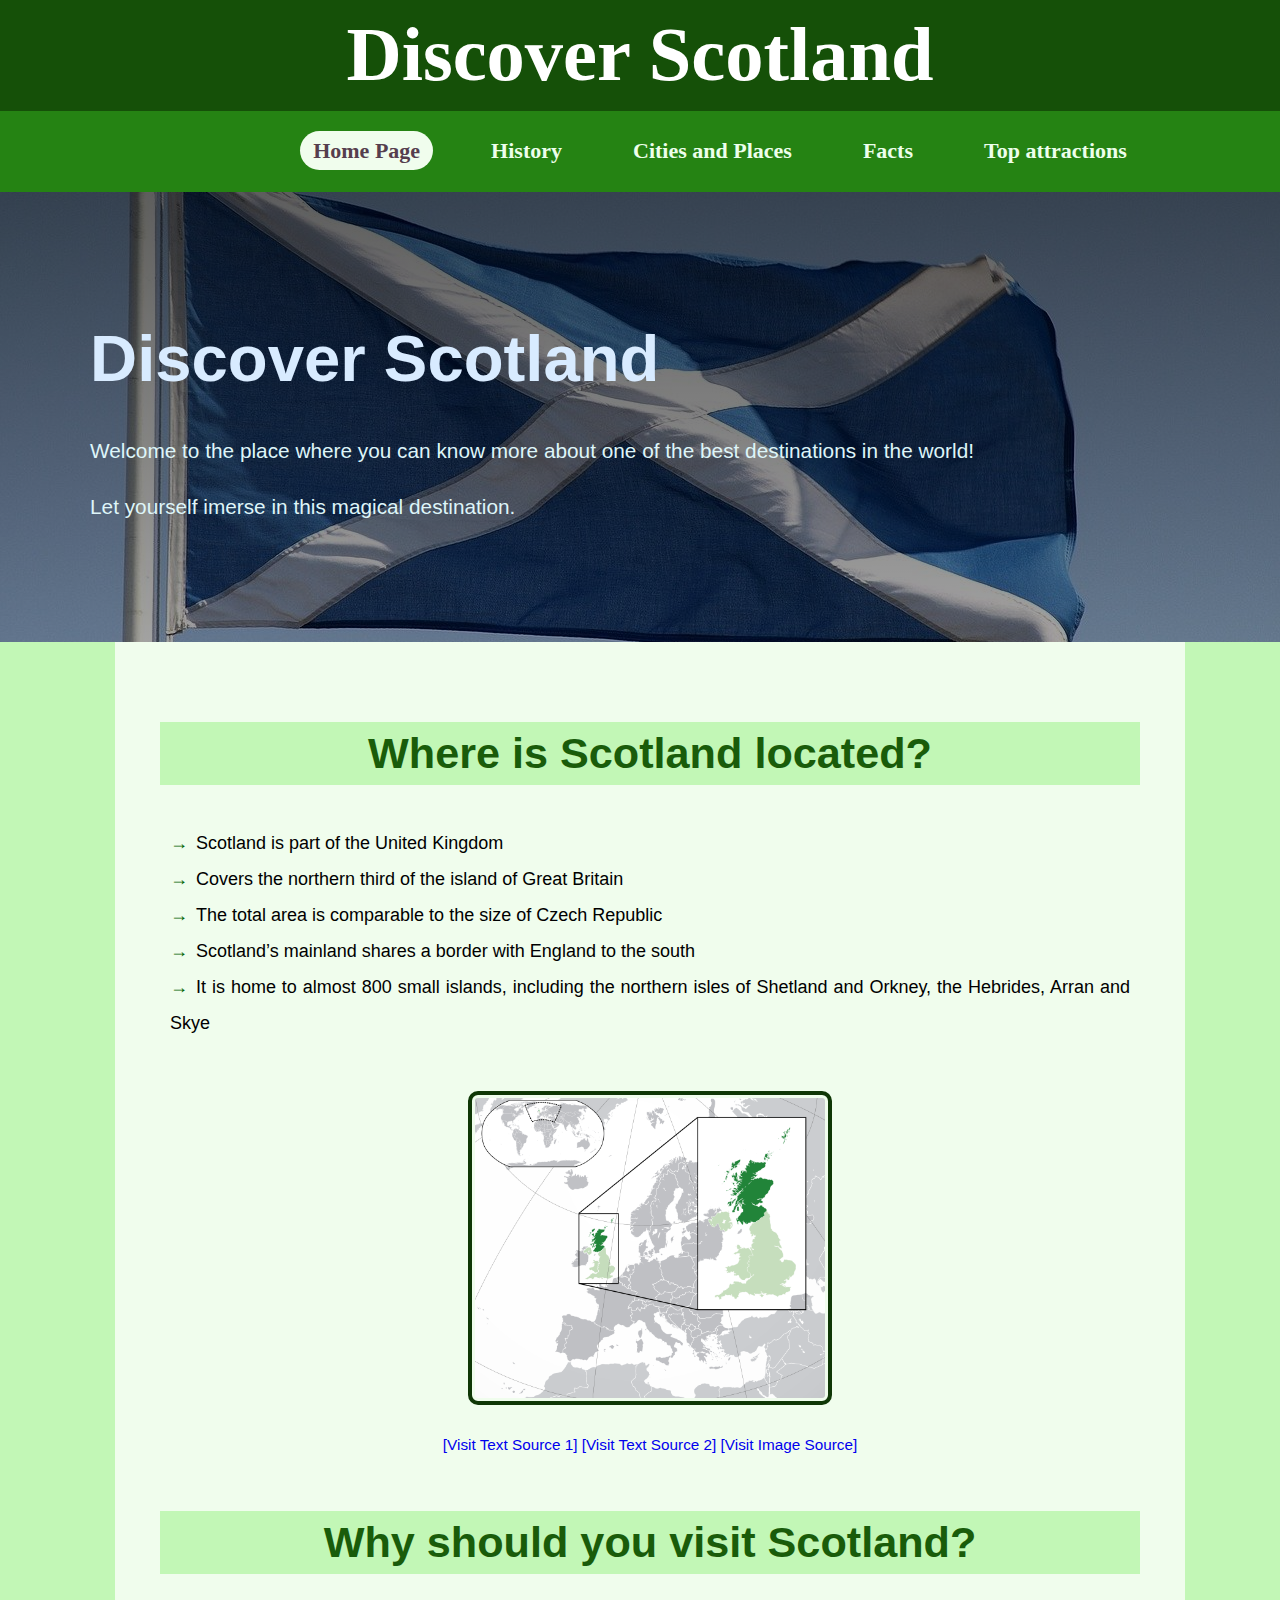
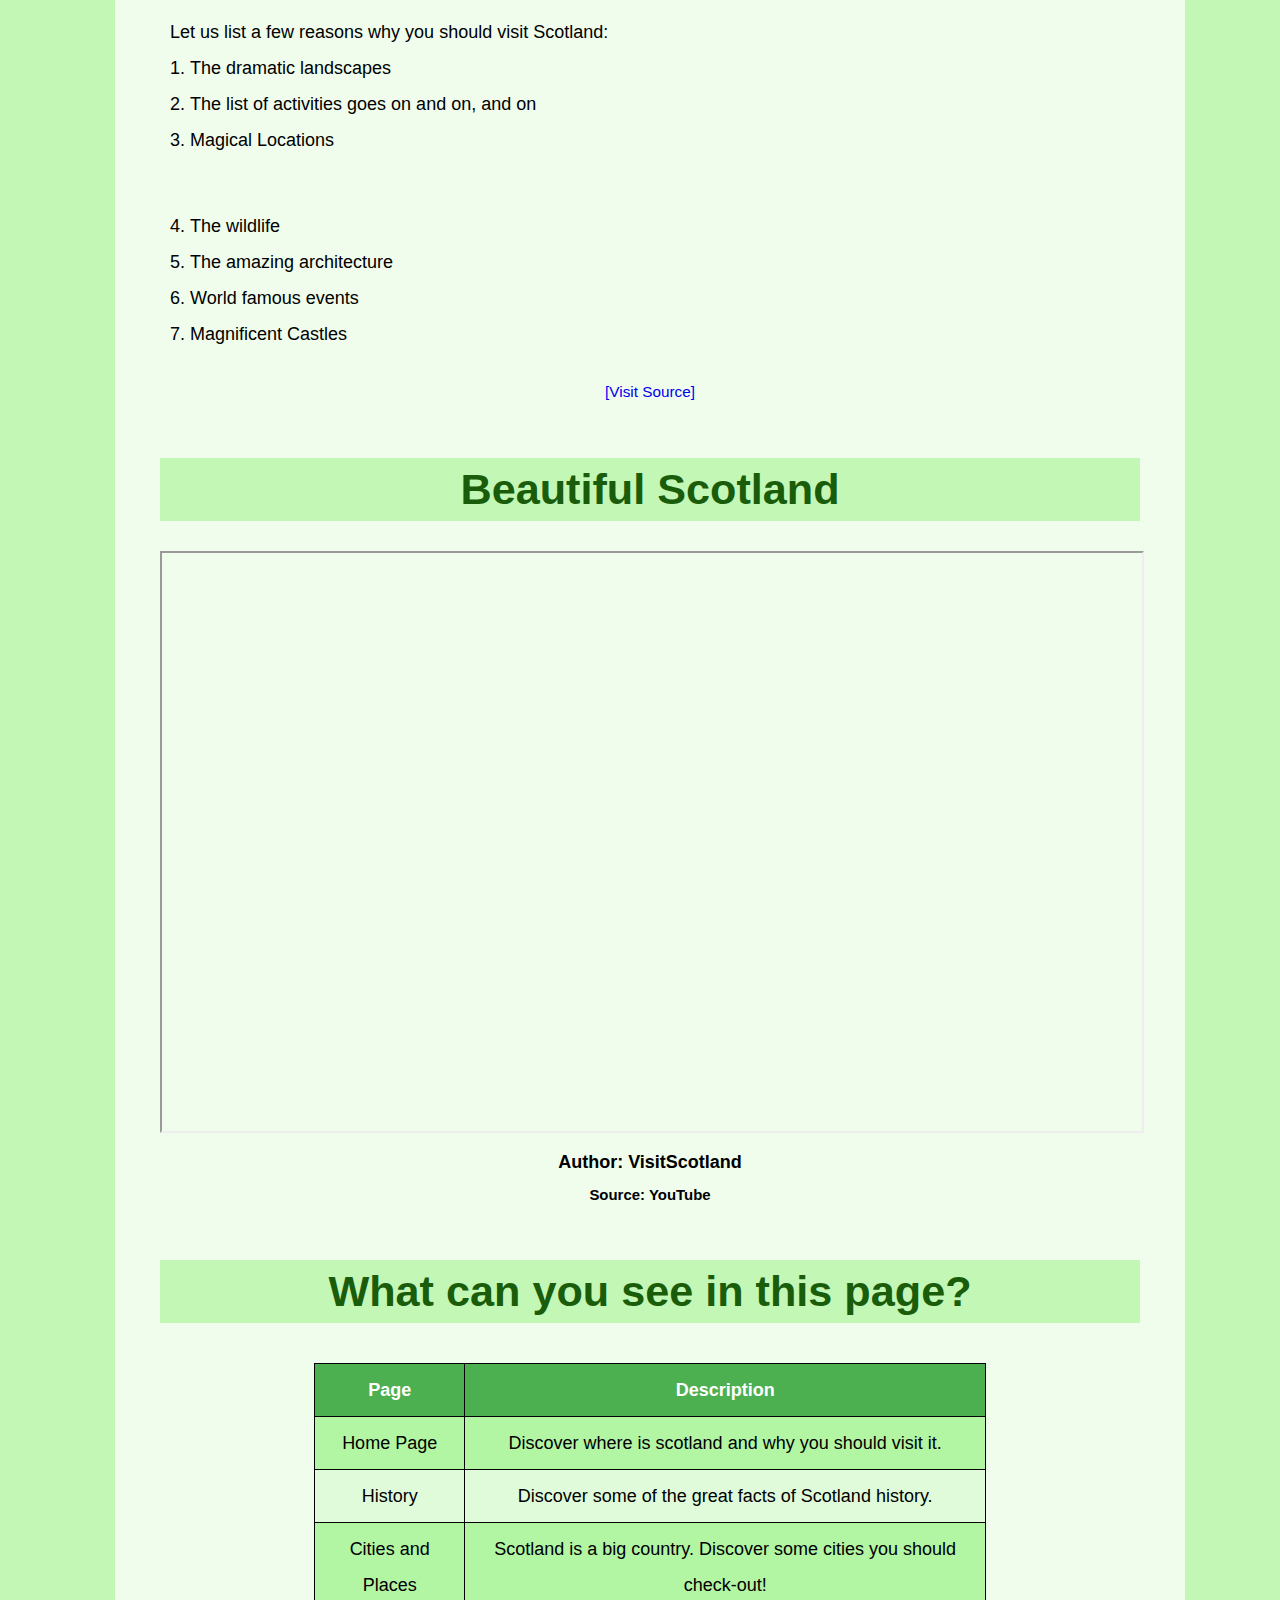
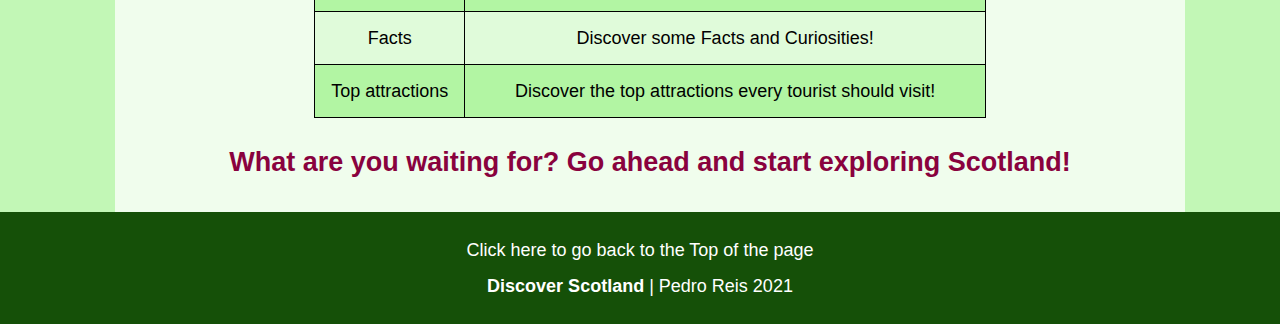
<file: index.html>
<!DOCTYPE html>
<html lang="en">
<head>
	<title>Discover Scotland</title>
	<meta charset="utf-8">
	<meta name="description" content="history, places, facts and top monuments to  visit in Scotland">
	<meta name="author" content="Pedro Freitas Reis">
	<link rel="stylesheet" href="style.css">
</head>

<body>

  <a id="top"></a>

	<h1 class="siteTitle">Discover Scotland</h1>
	<!-- Navigation Bar -->
	<nav>
      <ul>
        <li><a class="currentPage" href="index.html">Home Page</a></li>
        <li><a href="history.html">History</a></li>
        <li><a href="citiesplaces.html">Cities and Places</a></li>
        <li><a href="facts.html">Facts</a></li>
        <li><a href="top-attractions.html">Top attractions</a></li>
      </ul>
    </nav>

    <section class="headsection" id="homepict">
      <div class="flexbox">
        <div class="content">
          <h2>Discover Scotland</h2>
          <p>Welcome to the place where you can know more about one of the best destinations in the world! </p><br>
          <p>Let yourself imerse in this magical destination.</p>
        </div>
      </div>
    </section>

    <!-- Section that contains only the elements after the headsection. Used to define background color in CSS -->
    <div id="OutterBigMainSection">
      <div id="InnerBigMainSection">
        <div id="contentSection">
    <!-- where is scotland section -->
          <div class="subsectionContainer">
            <div class="sectionTitle">Where is Scotland located?</div>
            <div id="wherePoints">
              <ul>
                <li>Scotland is part of the United Kingdom</li>
                <li>Covers the northern third of the island of Great Britain</li>
                <li>The total area is comparable to the size of Czech Republic</li>
                <li>Scotland’s mainland shares a border with England to the south</li>
                <li>It is home to almost 800 small islands, including the northern isles of Shetland and Orkney, the Hebrides, Arran and Skye</li>
              </ul>
            </div>
            <div class="sectionPicture">
              <img id="scotlandmap" alt="world map with the location of scotland" src="./images/home/scotlandmap.png">
            </div>
            <div class="sectionReferences">
              <a target="_blank" rel="noopener noreferrer" href="https://en.wikipedia.org/wiki/Scotland"> [Visit Text Source 1] </a>
              <a target="_blank" rel="noopener noreferrer" href="https://www.scotland.org/about-scotland/where-is-scotland"> [Visit Text Source 2] </a>
              <a target="_blank" rel="noopener noreferrer" href="https://commons.wikimedia.org/wiki/File:Scotland_in_the_UK_and_Europe.svg"> [Visit Image Source] </a>
            </div>
          </div>

        <!-- reasons to visit section -->
          <div class="subsectionContainer" id="reasonsList">
            <div class="sectionTitle">Why should you visit Scotland?</div>
            <div class="sectionText">
              <p>Let us list a few reasons why you should visit Scotland:</p>
              <ol>
                <li>The dramatic landscapes</li>
                <li>The list of activities goes on and on, and on</li>
                <li>Magical Locations</li>
              </ol>
            </div>
            <div class="sectionText">
              <ol start="4">
                <li>The wildlife</li>
                <li>The amazing architecture</li>
                <li>World famous events</li>
                <li>Magnificent Castles</li>
              </ol>
            </div>
            <div class="sectionReferences">
              <!-- rel is used to correct the _blank vulnerability -->
              <a target="_blank" rel="noopener noreferrer" href="https://www.oliverstravels.com/blog/reasons-to-visit-scotland/">[Visit Source]</a>
            </div>
          </div>

          <div class="subsectionContainer">
            <div class="sectionTitle">Beautiful Scotland</div>
            <div id="iframe-container">
              <center><iframe width="575" height="475" src="https://www.youtube.com/embed/FlG6tbYaA88" allow="encrypted-media; gyroscope; picture-in-picture" allowfullscreen></iframe><center>
            </div>
            <div id="credit">
              <h4>Author: VisitScotland</h4>
              <h5>Source: YouTube</h5>
            </div>
            
          </div>

          <div class="subsectionContainer">
            <div class="sectionTitle">What can you see in this page?</div>
            <div class="sectionTable">
              <table>
                <tr>
                  <th id="tablePage">Page</th>
                  <th id="tableDescription">Description</th>
                </tr>
                <tr>
                  <td>Home Page</td>
                  <td>Discover where is scotland and why you should visit it.</td>
                </tr>
                <tr>
                  <td>History</td>
                  <td>Discover some of the great facts of Scotland history.</td>
                </tr>
                <tr>
                  <td>Cities and Places</td>
                  <td>Scotland is a big country. Discover some cities you should check-out!</td>
                </tr>
                <tr>
                  <td>Facts</td>
                  <td>Discover some Facts and Curiosities!</td>
                </tr>
                <tr>
                  <td>Top attractions</td>
                  <td>Discover the top attractions every tourist should visit!</td>
                </tr>
                </table>
            </div>
          </div>

        <h2 id="goExplore">What are you waiting for? Go ahead and start exploring Scotland!</h2>
      <!-- close content section -->
      </div>
    <!-- close OutterBigMainSection -->
    </div>
  <!-- close InnerBigMainSection -->
  </div>

  <footer>
      <a id="backtop" href="#top">Click here to go back to the Top of the page</a>
      <div class="footer">
        <p><span>Discover Scotland</span> | Pedro Reis 2021</p>
      </div>

    </footer>
</body>
</html>
</file>
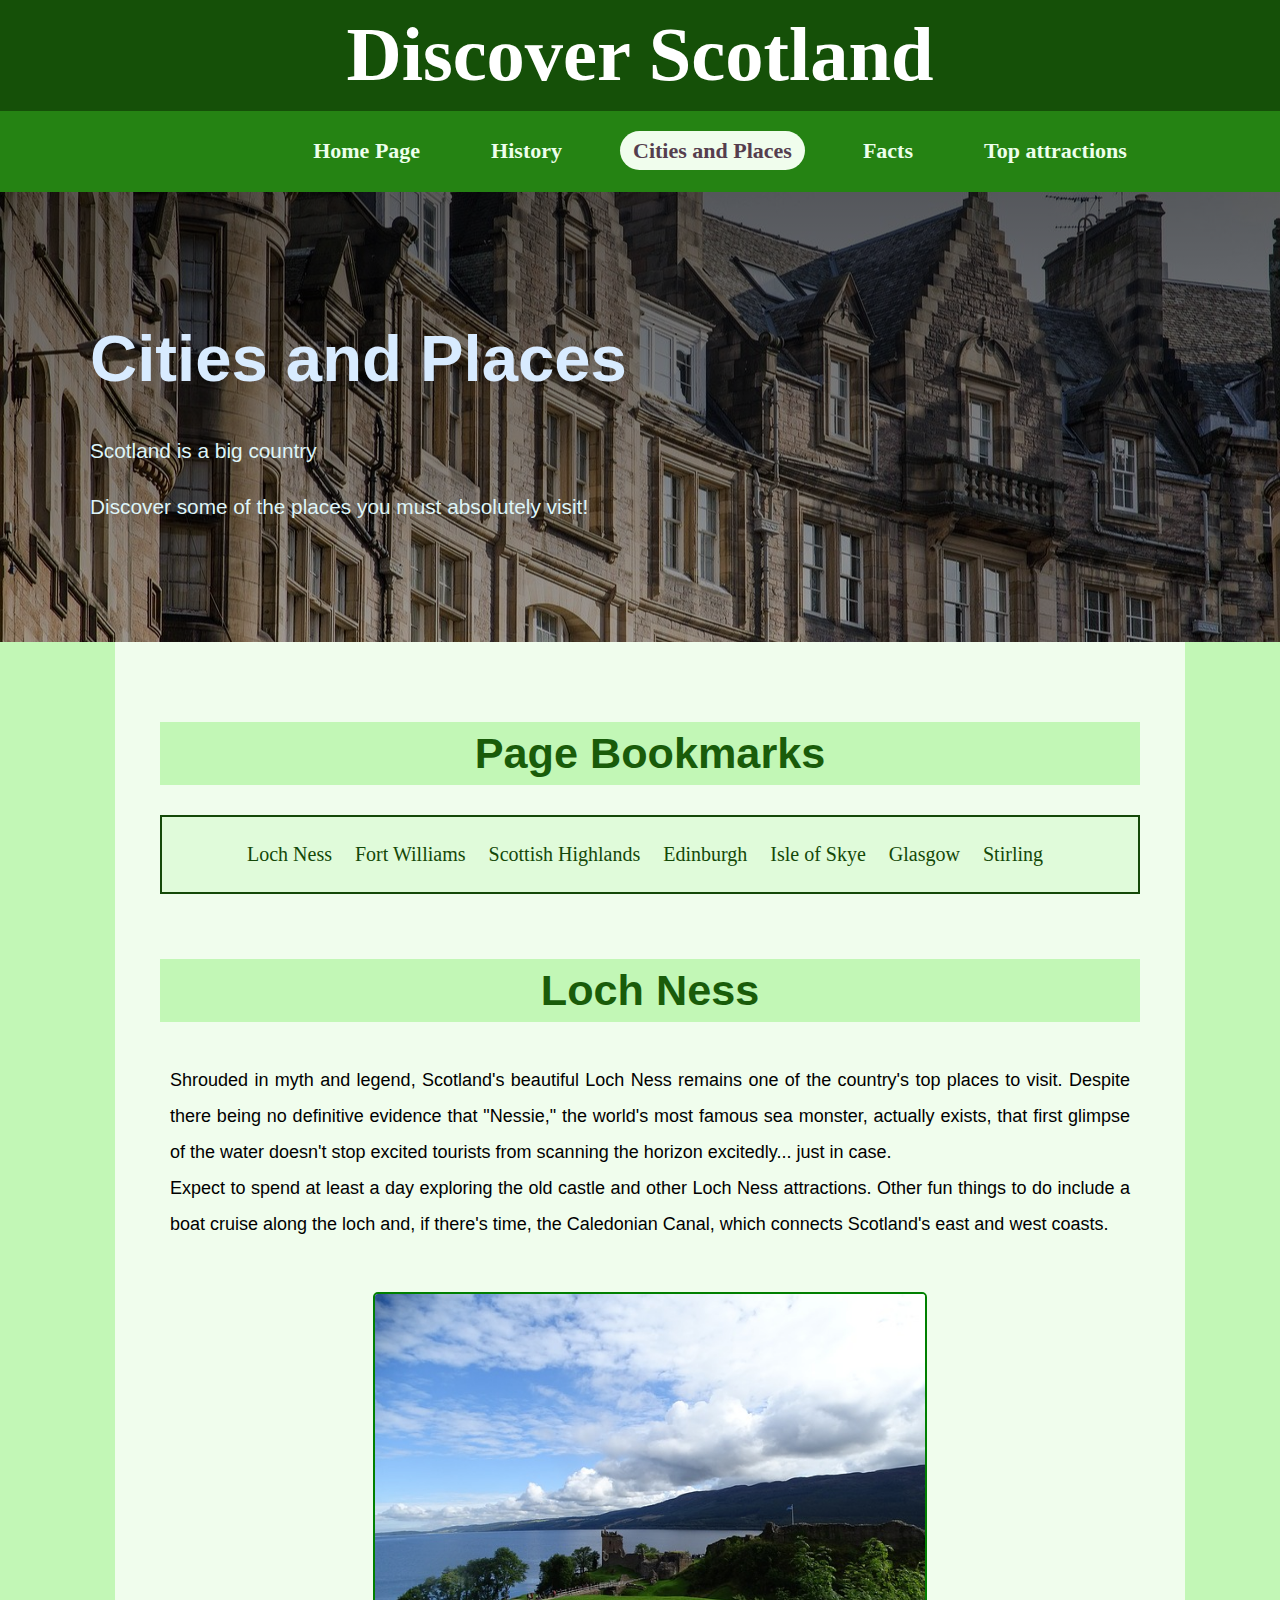
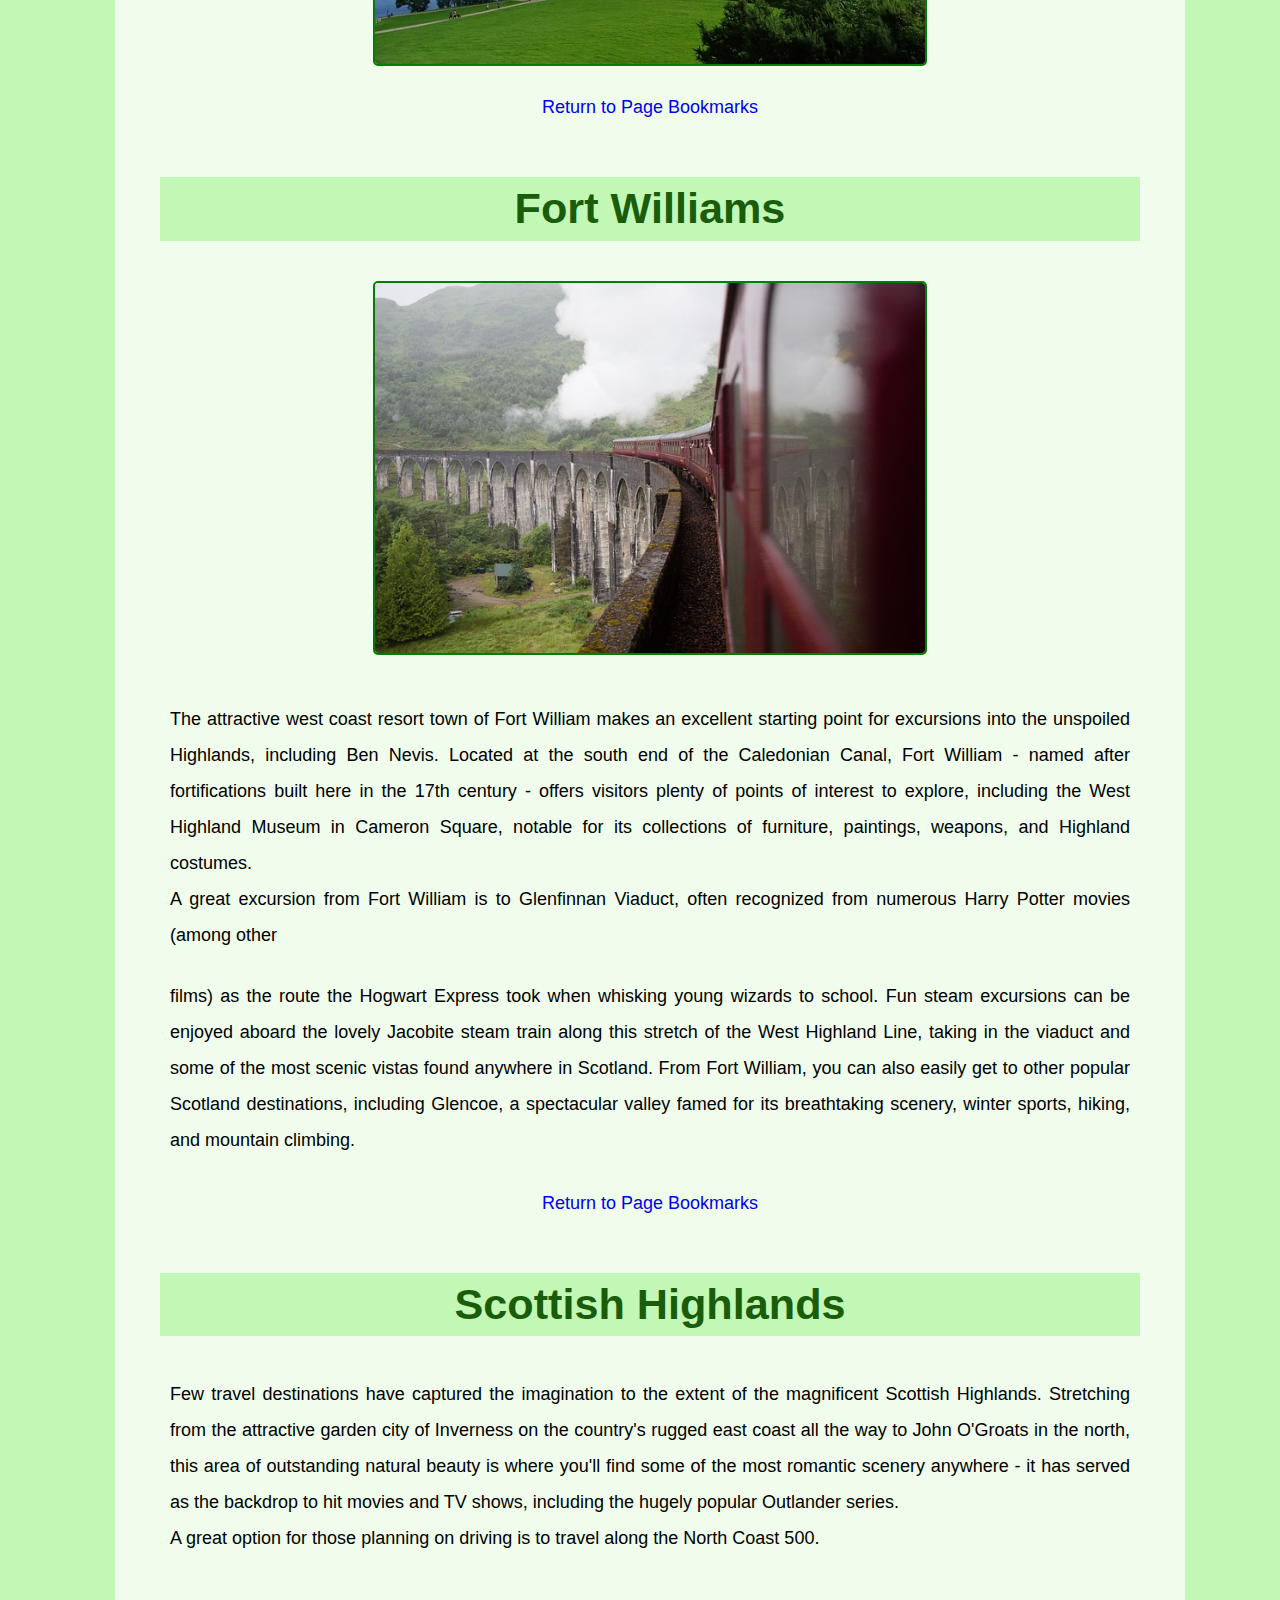
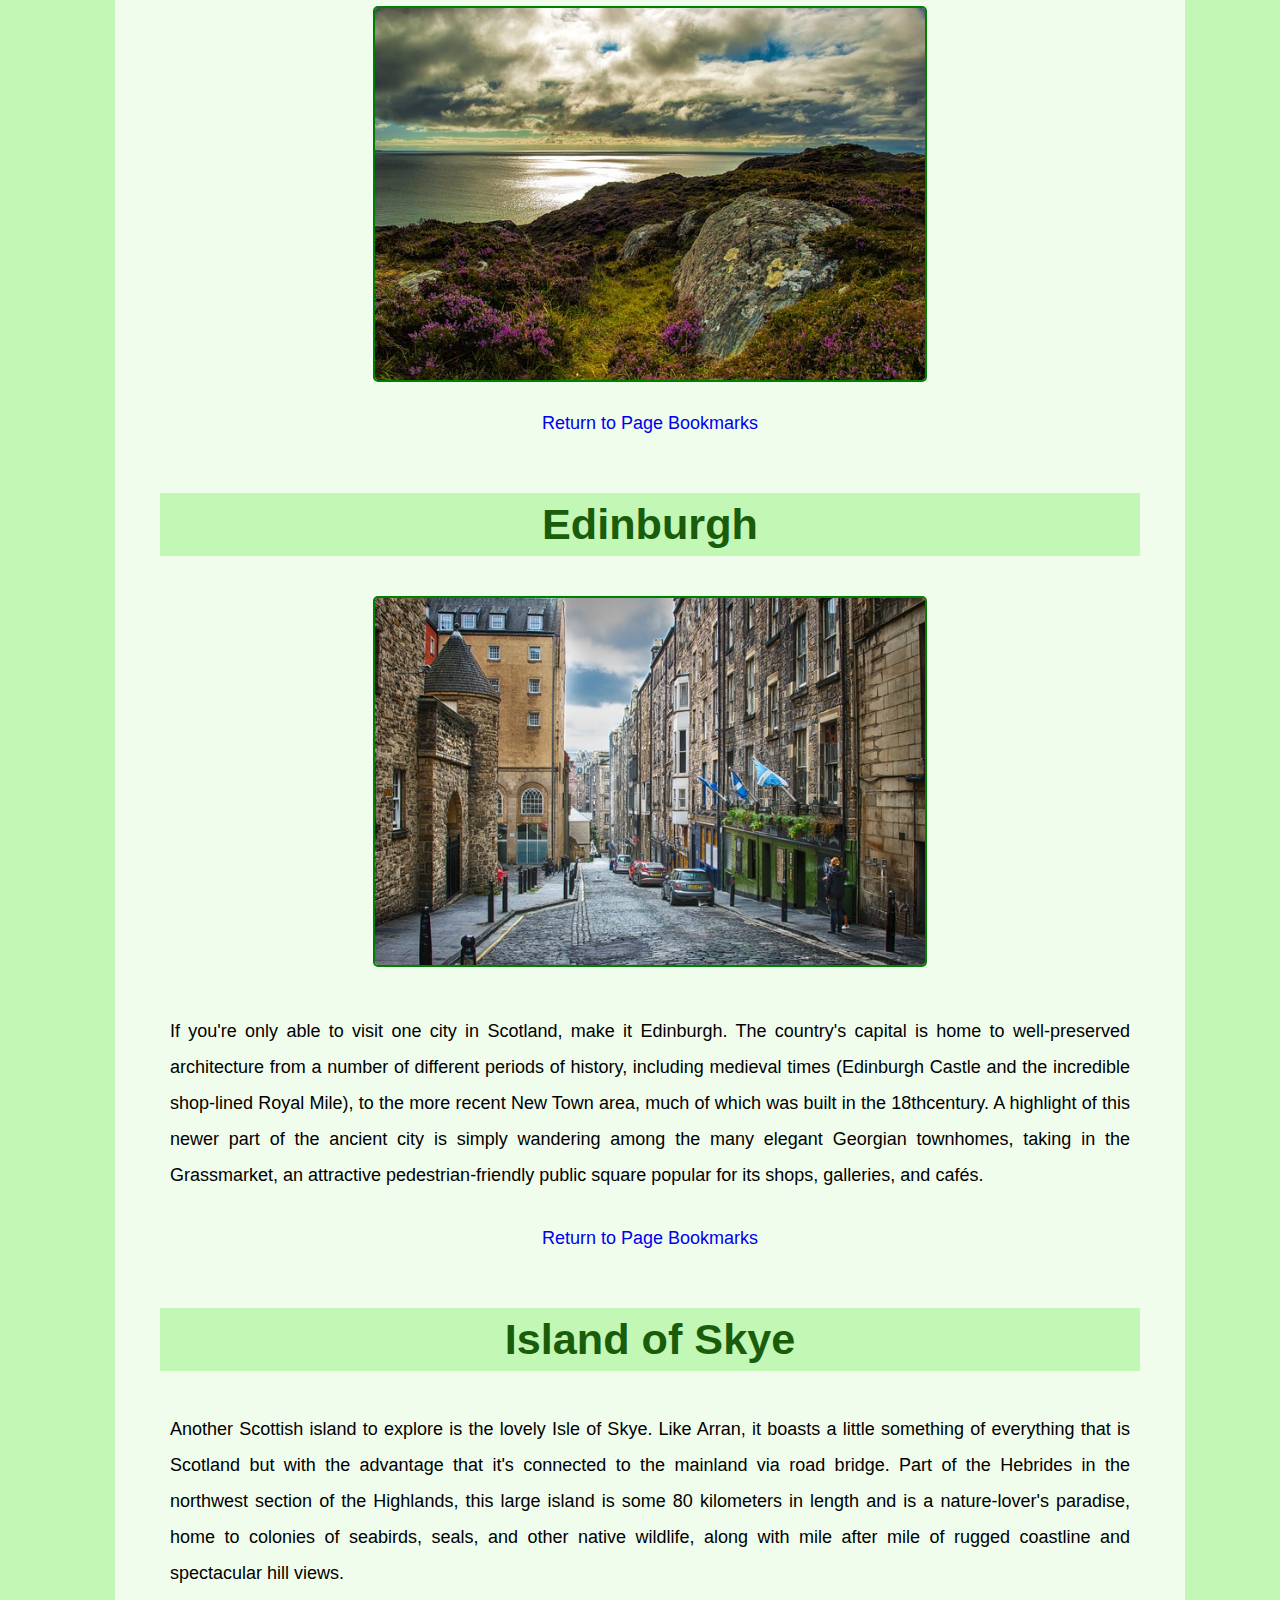
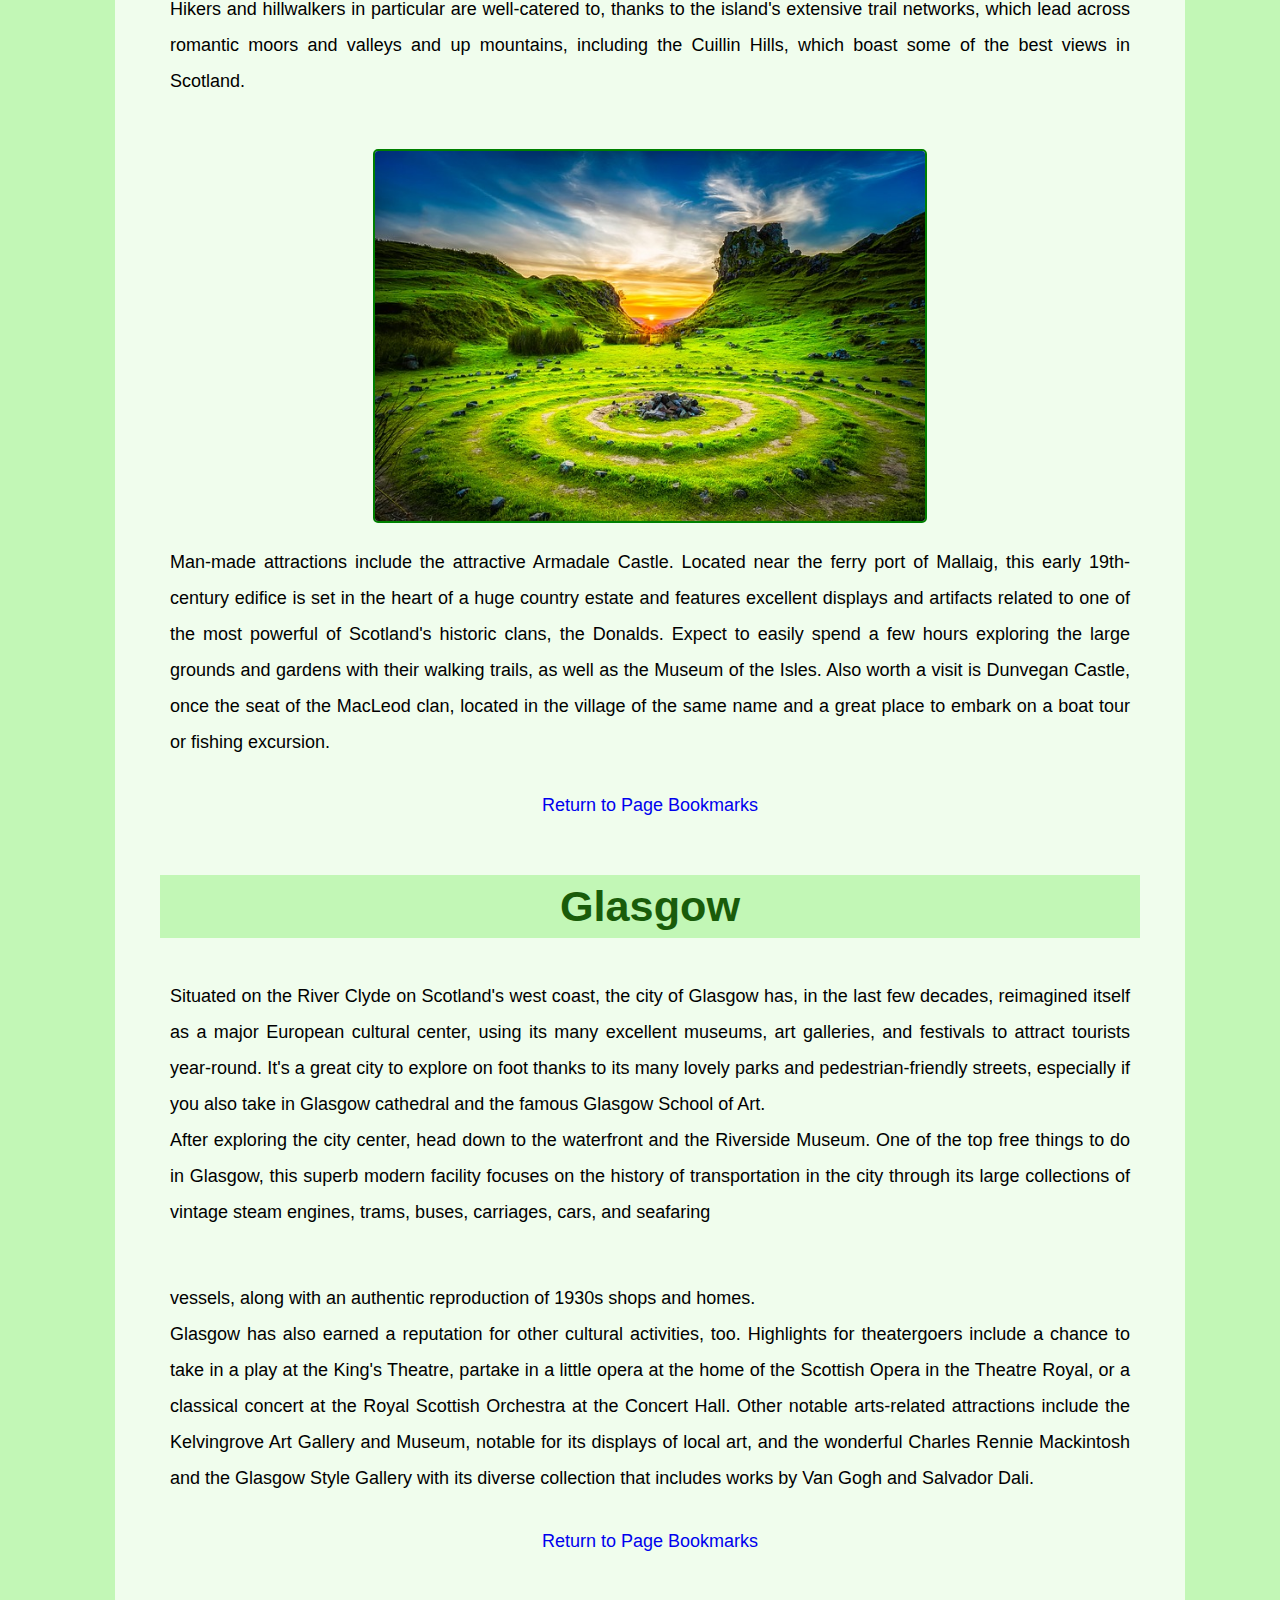
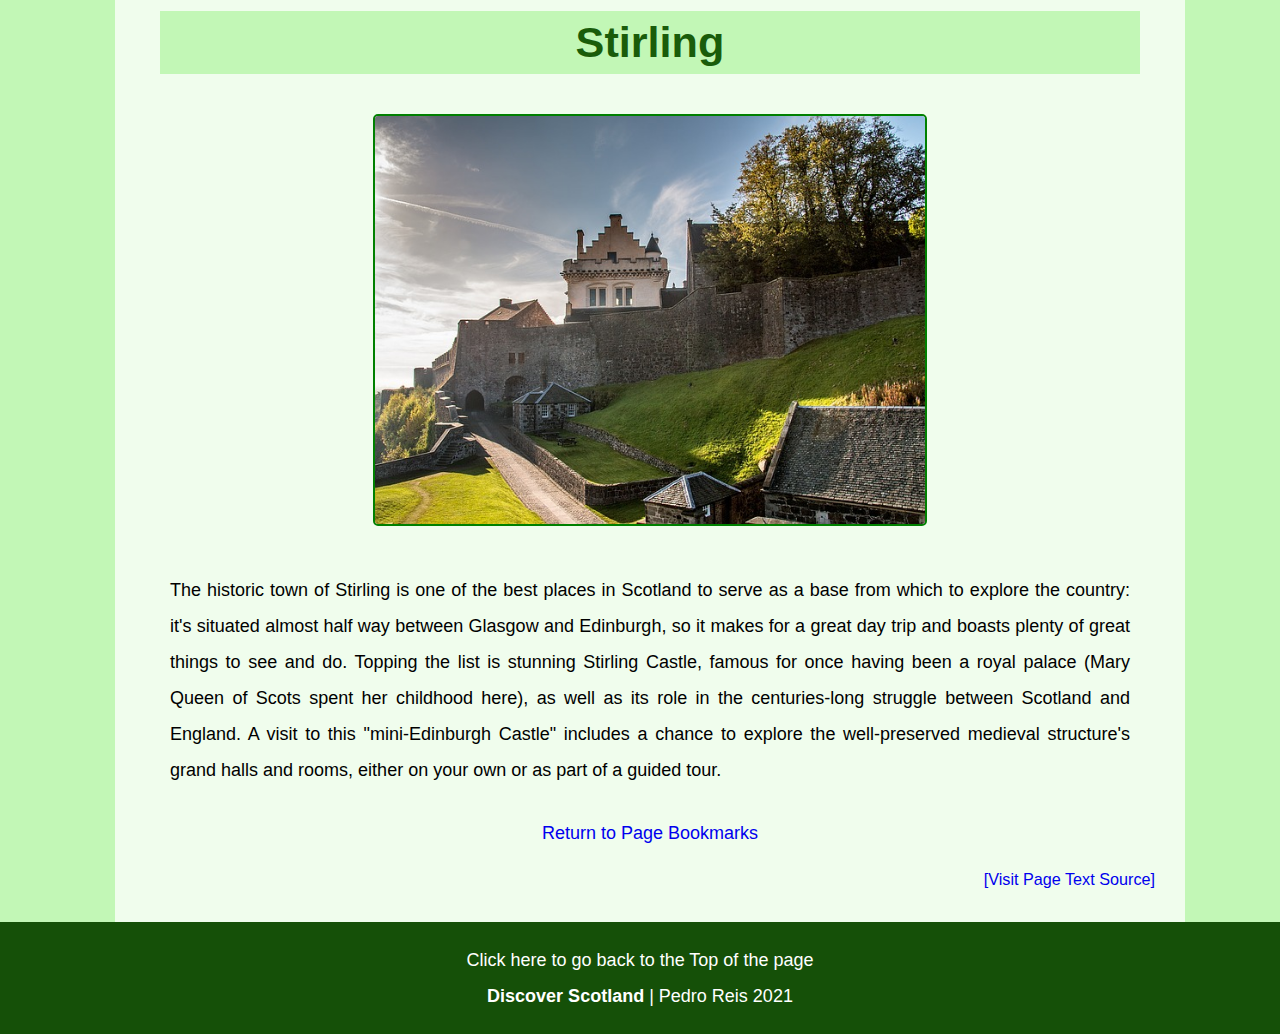
<file: citiesplaces.html>
<!DOCTYPE html>
<html lang="en">
<head>
	<title>Discover Scotland: Cities and Places</title>
	<meta charset="utf-8">
	<meta name="description" content="history, places, facts and top monuments to  visit in Scotland">
	<meta name="author" content="Pedro Freitas Reis">
	<link rel="stylesheet" href="style.css">
</head>

<body>

	<h1 class="siteTitle">Discover Scotland</h1>

	<!-- Navigation Bar -->
	<nav>
      <ul>
        <li><a href="index.html">Home Page</a></li>
        <li><a href="history.html">History</a></li>
        <li><a class="currentPage" href="citiesplaces.html">Cities and Places</a></li>
        <li><a href="facts.html">Facts</a></li>
        <li><a href="top-attractions.html">Top attractions</a></li>
      </ul>
    </nav>

    <section class="headsection" id="citiespict">
      <div class="flexbox">
        <div class="content">
          <h2>Cities and Places</h2>
          <p>Scotland is a big country</p><br>
          <p>Discover some of the places you must absolutely visit!</p>
        </div>
      </div>
    </section>

<div id="OutterBigMainSection">
    <div id="InnerBigMainSection">
      <div id="contentSection">

      <!-- Page Bookmarks -->
      <div id="bookmarksSec">
      <div class="subsectionContainer">
        <div class="sectionTitle">Page Bookmarks</div>
          <div id="bookmarks">
            <ul>
              <li><a href="#lNess">Loch Ness</a></li>
              <li><a href="#fortwil">Fort Williams</a></li>
              <li><a href="#shigh">Scottish Highlands</a></li>
              <li><a href="#edinb">Edinburgh</a></li>
              <li><a href="#skye">Isle of Skye</a></li>
              <li><a href="#glasgow">Glasgow</a></li>
              <li><a href="#stirl">Stirling</a></li>
            </ul>
          </div>
        </div>
      </div>

      <div class="section" id="lNess">
        <div class="subsectionContainer">
          <div class="sectionTitle">Loch Ness</div>
          <div>
            <p>Shrouded in myth and legend, Scotland's beautiful Loch Ness remains one of the country's top places to visit. Despite there being no definitive evidence that "Nessie," the world's most famous sea monster, actually exists, that first glimpse of the water doesn't stop excited tourists from scanning the horizon excitedly... just in case.</p>
            <p>Expect to spend at least a day exploring the old castle and other Loch Ness attractions. Other fun things to do include a boat cruise along the loch and, if there's time, the Caledonian Canal, which connects Scotland's east and west coasts.</p>
          </div>
          <div class="sectionPicture">
            <img id="lochness" src="./images/citiesplaces/lochness.jpg" alt="image of loch ness">
          </div>
          <div class="backBook">
            <a href="#bookmarksSec">Return to Page Bookmarks</a>
          </div>
        </div>
      </div>

      <div class="section" id="fortwil">
        <div class="subsectionContainer">
          <div class="sectionTitle">Fort Williams</div>
          <div class="sectionPicture">
            <img id="fwil" src="./images/citiesplaces/fwil.jpg" alt="Glenfinnan viaduct, in fortwilliam">
          </div>
          <div>
            <p>The attractive west coast resort town of Fort William makes an excellent starting point for excursions into the unspoiled Highlands, including Ben Nevis. Located at the south end of the Caledonian Canal, Fort William - named after fortifications built here in the 17th century - offers visitors plenty of points of interest to explore, including the West Highland Museum in Cameron Square, notable for its collections of furniture, paintings, weapons, and Highland costumes.</p>
            <p> A great excursion from Fort William is to Glenfinnan Viaduct, often  recognized  from  numerous  Harry Potter  movies (among other
            </p>
          </div>
          <div class="thirdText">
              <p>films) as the route the Hogwart Express took when whisking young wizards to school. Fun steam excursions can be enjoyed aboard the lovely Jacobite steam train along this stretch of the West Highland Line, taking in the viaduct and some of the most scenic vistas found anywhere in Scotland. From Fort William, you can also easily get to other popular Scotland destinations, including Glencoe, a spectacular valley famed for its breathtaking scenery, winter sports, hiking, and mountain climbing.</p>
          </div>
          <div class="backBook">
            <a href="#bookmarksSec">Return to Page Bookmarks</a>
          </div>
        </div>
      </div>

      <div class="section" id="shigh">
        <div class="subsectionContainer">
          <div class="sectionTitle">Scottish Highlands</div>
          <div>
            <p>Few travel destinations have captured the imagination to the extent of the magnificent Scottish Highlands. Stretching from the attractive garden city of Inverness on the country's rugged east coast all the way to John O'Groats in the north, this area of outstanding natural beauty is where you'll find some of the most romantic scenery anywhere - it has served as the backdrop to hit movies and TV shows, including the hugely popular Outlander series.</p>
            <p>A great option for those planning on driving is to travel along the North Coast 500.</p>
          </div>
          <div class = "sectionPicture">
            <img id="schigh" src="./images/citiesplaces/shigh.jpg" alt="picture of scottish highlands">
          </div>
          <div class="backBook">
            <a href="#bookmarksSec">Return to Page Bookmarks</a>
          </div>
        </div>
      </div>

      <div class="section" id="edinb">
        <div class="subsectionContainer">
          <div class="sectionTitle">Edinburgh</div>
          <div class="sectionPicture">
            <img id="edbg" src="./images/citiesplaces/edinb.jpg" alt="Street in Edinburgh, Scotland">
          </div>
          <div>
            <p>If you're only able to visit one city in Scotland, make it Edinburgh. The country's capital is home to well-preserved architecture from a number of different periods of history, including medieval times (Edinburgh Castle and the incredible shop-lined Royal Mile), to the more recent New Town area, much of which was built in the 18thcentury. A highlight of this newer part of the ancient city is simply wandering among the many elegant Georgian townhomes, taking in the Grassmarket, an attractive pedestrian-friendly public square popular for its shops, galleries, and cafés.</p>
          </div>
          <div class="backBook">
            <a href="#bookmarksSec">Return to Page Bookmarks</a>
          </div>
        </div>
      </div>

      <div class="section" id="skye">
        <div class="subsectionContainer">
          <div class="sectionTitle">Island of Skye</div>
          <div>
            <p>Another Scottish island to explore is the lovely Isle of Skye. Like Arran, it boasts a little something of everything that is Scotland but with the advantage that it's connected to the mainland via road bridge. Part of the Hebrides in the northwest section of the Highlands, this large island is some 80 kilometers in length and is a nature-lover's paradise, home to colonies of seabirds, seals, and other native wildlife, along with mile after mile of rugged coastline and spectacular hill views.</p>
            <p>Hikers and hillwalkers in particular are well-catered to, thanks to the island's extensive trail networks, which lead across romantic moors and valleys and up mountains, including the Cuillin Hills, which boast some of the best views in Scotland.</p>
          </div>
            <div class="sectionPicture">
            <img id="iskye" src="./images/citiesplaces/skye.jpg" alt="island of skye">
          </div>
          <div class="thirdText">
              <p>Man-made attractions include the attractive Armadale Castle. Located near the ferry port of Mallaig, this early 19th-century edifice is set in the heart of a huge country estate and features excellent displays and artifacts related to one of the most powerful of Scotland's historic clans, the Donalds. Expect to easily spend a few hours exploring the large grounds and gardens with their walking trails, as well as the Museum of the Isles. Also worth a visit is Dunvegan Castle, once the seat of the MacLeod clan, located in the village of the same name and a great place to embark on a boat tour or fishing excursion.</p>
          </div>
          <div class="backBook">
            <a href="#bookmarksSec">Return to Page Bookmarks</a>
          </div>
        </div>
      </div>

      <div class="section" id="glasgow">
        <div class="subsectionContainer">
          <div class="sectionTitle">Glasgow</div>
          <div>
            <p>Situated on the River Clyde on Scotland's west coast, the city of Glasgow has, in the last few decades, reimagined itself as a major European cultural center, using its many excellent museums, art galleries, and festivals to attract tourists year-round. It's a great city to explore on foot thanks to its many lovely parks and pedestrian-friendly streets, especially if you also take in Glasgow cathedral and the famous Glasgow School of Art. </p>
            <p>After exploring the city center, head down to the waterfront and the Riverside Museum. One of the top free things to do in Glasgow, this superb modern facility focuses on the history of transportation in the city through its large collections of vintage steam engines, trams, buses, carriages, cars, and seafaring</p>
          </div>
          <div>
            <p>vessels, along with an authentic reproduction of 1930s shops and homes.</p>
            <p>Glasgow has also earned a reputation for other cultural activities, too. Highlights for theatergoers include a chance to take in a play at the King's Theatre, partake in a little opera at the home of the Scottish Opera in the Theatre Royal, or a classical concert at the Royal Scottish Orchestra at the Concert Hall. Other notable arts-related attractions include the Kelvingrove Art Gallery and Museum, notable for its displays of local art, and the wonderful Charles Rennie Mackintosh and the Glasgow Style Gallery with its diverse collection that includes works by Van Gogh and Salvador Dali.</p>
          </div>
          <div class="backBook">
            <a href="#bookmarksSec">Return to Page Bookmarks</a>
          </div>
        </div>
      </div>


      <div class="section" id="stirl">
        <div class="subsectionContainer">
          <div class="sectionTitle">Stirling</div>
          <div class="sectionPicture">
            <img id="stlg" src="./images/citiesplaces/stirling.jpg" alt="Stirling castle">
          </div>
          <div>
            <p>The historic town of Stirling is one of the best places in Scotland to serve as a base from which to explore the country: it's situated almost half way between Glasgow and Edinburgh, so it makes for a great day trip and boasts plenty of great things to see and do. Topping the list is stunning Stirling Castle, famous for once having been a royal palace (Mary Queen of Scots spent her childhood here), as well as its role in the centuries-long struggle between Scotland and England. A visit to this "mini-Edinburgh Castle" includes a chance to explore the well-preserved medieval structure's grand halls and rooms, either on your own or as part of a guided tour.</p>
          </div>
          <div class="backBook">
            <a href="#bookmarksSec">Return to Page Bookmarks</a>
          </div>
        </div>
      </div>

      <p id="textSource"><a target="_blank" rel="noopener noreferrer" href="https://www.planetware.com/scotland/best-places-to-visit-in-scotland-sco-1-10.htm">[Visit Page Text Source]</a></p>
      
      <!-- close contentSection -->
      </div>
    <!-- close OutterBigMainSection -->
    </div>
  <!-- close InnerBigMainSection -->
  </div>


  <footer>
    <a id="backtop" href="#top">Click here to go back to the Top of the page</a>
    <div class="footer">
      <p><span>Discover Scotland</span> | Pedro Reis 2021</p>
    </div>

  </footer>

</body>
</html>
</file>
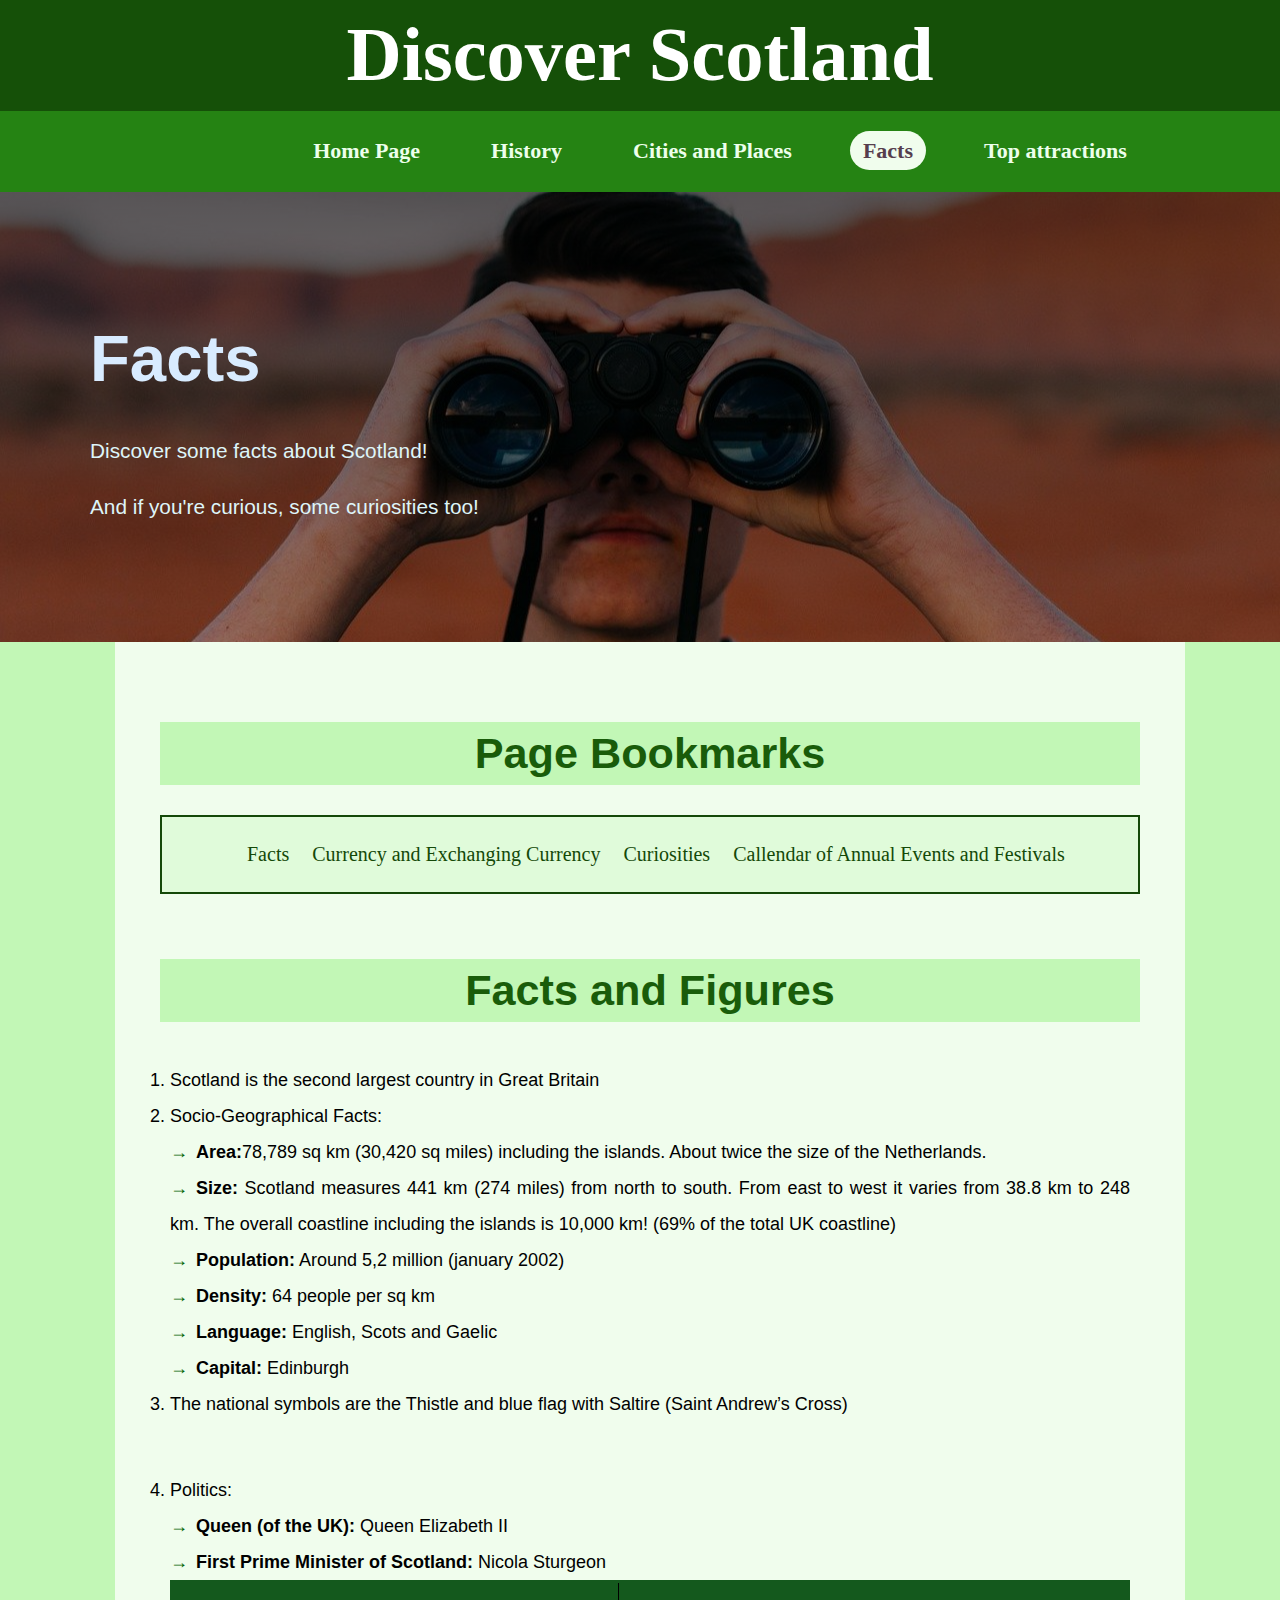
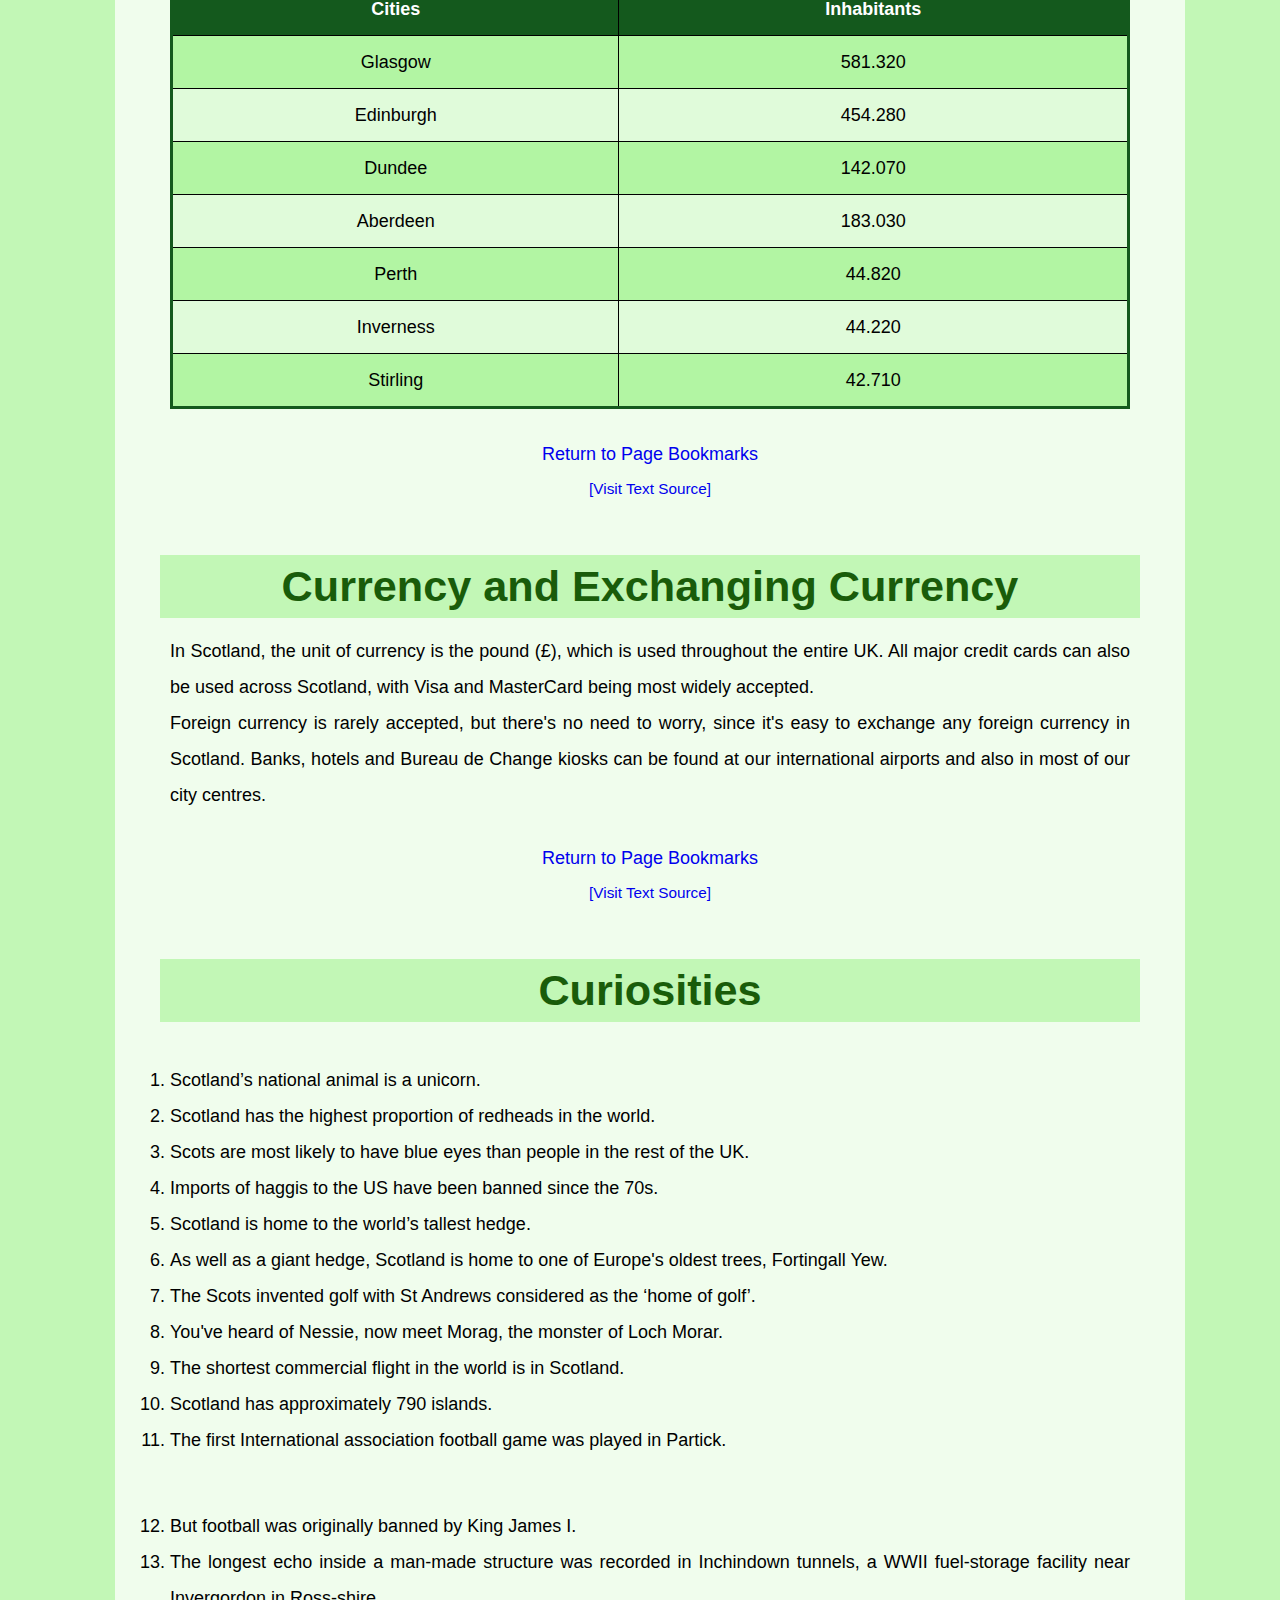
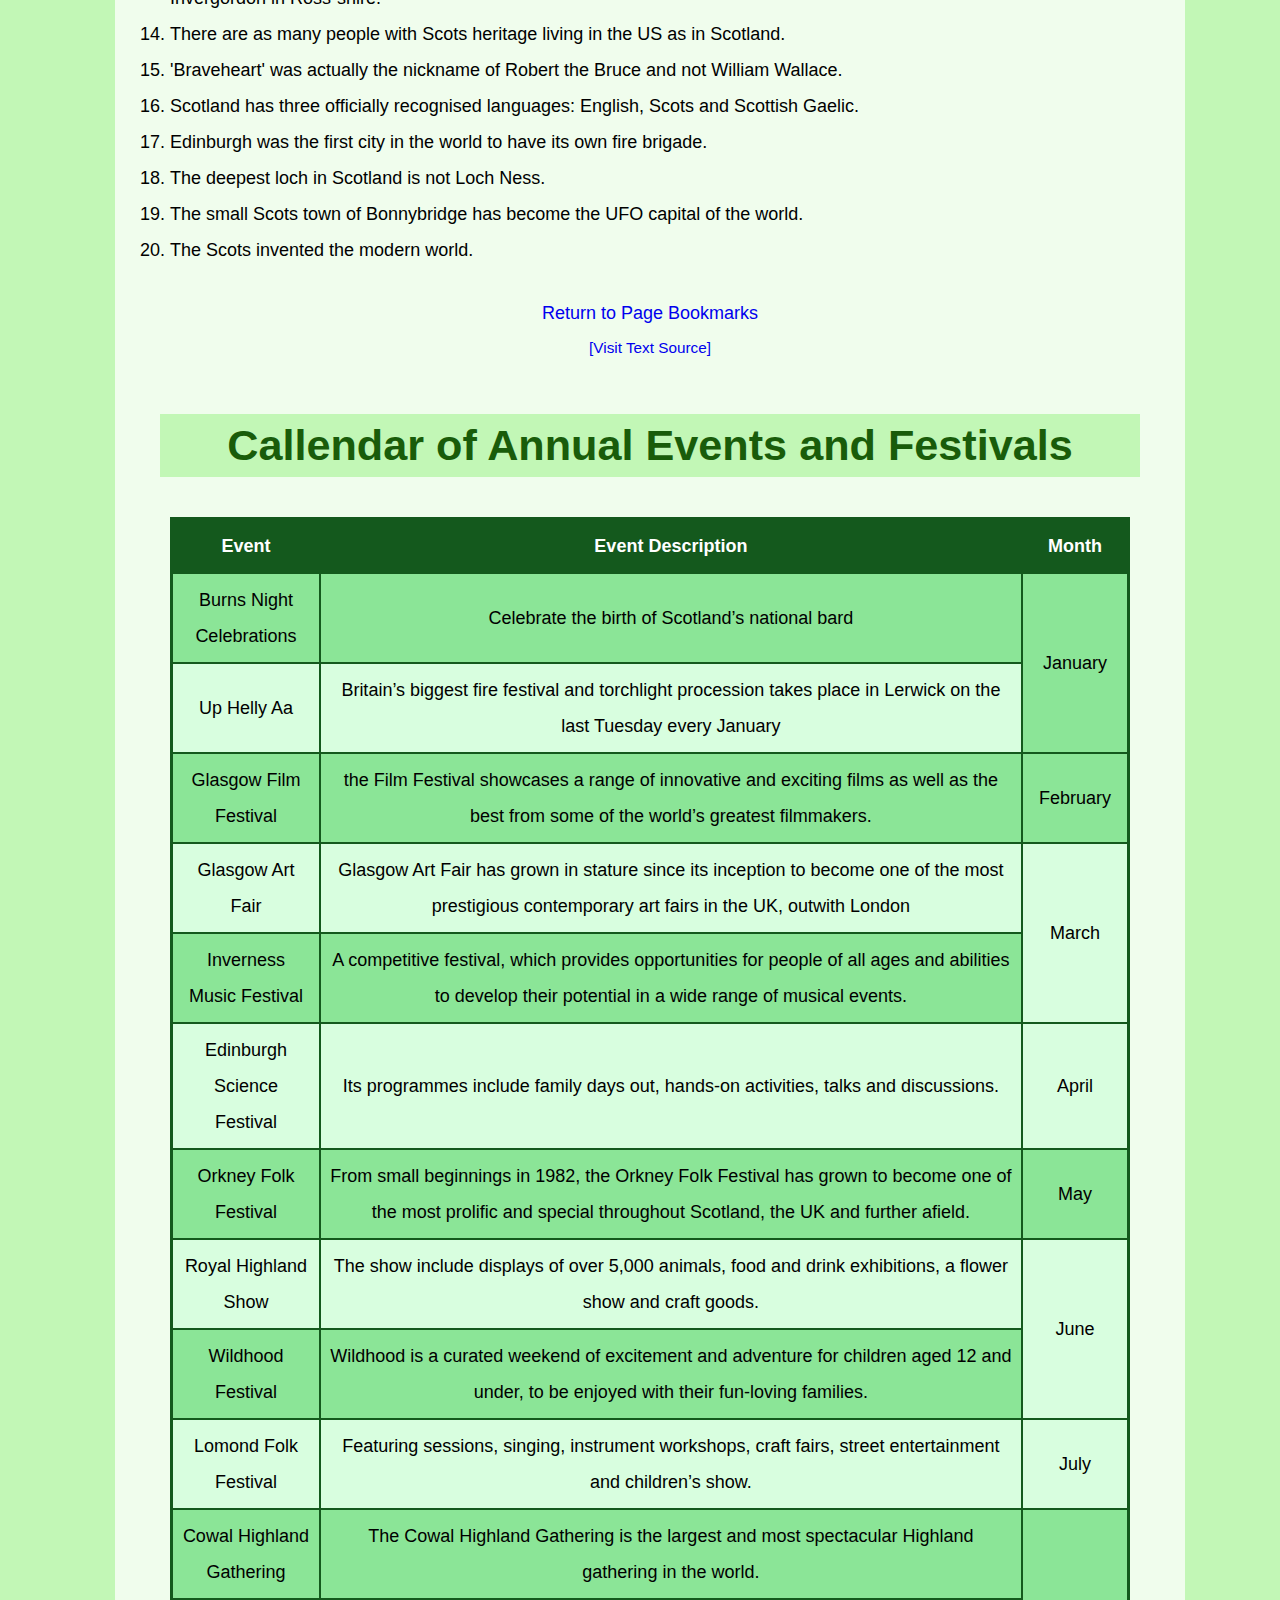
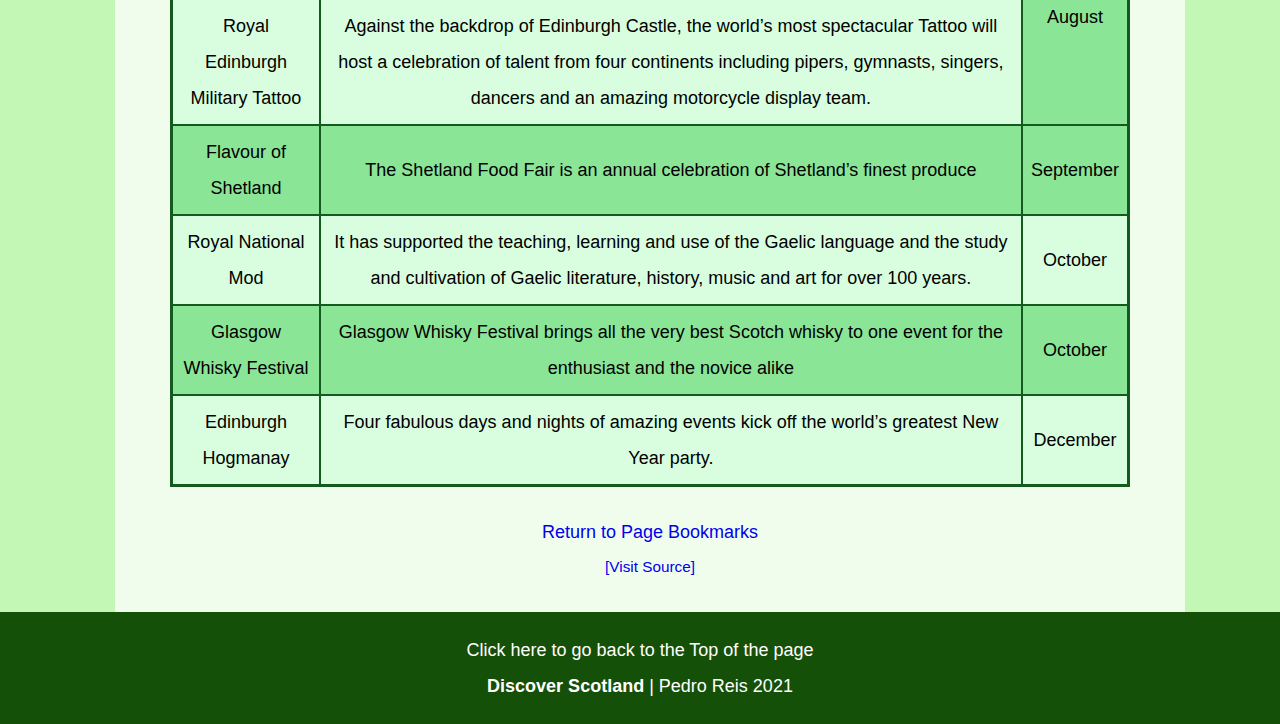
<file: facts.html>
<!DOCTYPE html>
<html lang="en">
<head>
	<title>Discover Scotland: Facts</title>
	<meta charset="utf-8">
	<meta name="description" content="history, places, facts and top monuments to  visit in Scotland">
	<meta name="author" content="Pedro Freitas Reis">
	<link rel="stylesheet" href="style.css">
</head>

<body>

	<h1 class="siteTitle">Discover Scotland</h1>

	<!-- Navigation Bar -->
	<nav>
      <ul>
        <li><a href="index.html">Home Page</a></li>
        <li><a href="history.html">History</a></li>
        <li><a href="citiesplaces.html">Cities and Places</a></li>
        <li><a class="currentPage" href="facts.html">Facts</a></li>
        <li><a href="top-attractions.html">Top attractions</a></li>
      </ul>
    </nav>

    <section class="headsection" id="factspict">
      <div class="flexbox">
        <div class="content">
          <h2>Facts</h2>
          <p>Discover some facts about Scotland! </p><br>
          <p>And if you're curious, some curiosities too!</p>
        </div>
      </div>
    </section>
<!-- Section that contains only the elements after the headsection. Used to define background color in CSS -->
  <div id="OutterBigMainSection">
    <div id="InnerBigMainSection">
      <div id="contentSection">

      <div id="bookmarksSec">
      <div class="subsectionContainer">
        <div class="sectionTitle">Page Bookmarks</div>
          <div id="bookmarks">
            <ul>
              <li><a href="#fts">Facts</a></li>
              <li><a href="#infff">Currency and Exchanging Currency</a></li>
              <li><a href="#curio">Curiosities</a></li>
              <li><a href="#calendar">Callendar of Annual Events and Festivals</a></li>
            </ul>
          </div>
        </div>
      </div>

      <div id="fts">
      <div class="subsectionContainer">
        <div class="sectionTitle">Facts and Figures</div>
          <div>
            <ol class="supress">
              <li>Scotland is the second largest country in Great Britain</li>
              <li>Socio-Geographical Facts:</li>
                <li><ul>
                  <li><b>Area:</b>78,789 sq km (30,420 sq miles) including the islands. About twice the size of the Netherlands.</li>
                  <li><b>Size:</b> Scotland measures 441 km (274 miles) from north to south. From east to west it varies from 38.8 km to 248 km. The overall coastline including the islands is 10,000 km! (69% of the total UK coastline)</li>
                  <li><b>Population:</b> Around 5,2 million (january 2002)</li>
                  <li><b>Density:</b> 64 people per sq km</li>
                  <li><b>Language:</b> English, Scots and Gaelic</li>
                  <li><b>Capital:</b> Edinburgh</li>
                </ul></li></ol>
              <ol start="3">
              <li>The national symbols are the Thistle and blue flag with Saltire (Saint Andrew’s Cross)</li>
            </ol>
            </div>
            <div>
            <ol start="4" class="supress2">
              <li>Politics:</li>
              <li><ul>
                  <li><b>Queen (of the UK):</b> Queen Elizabeth II</li>
                  <li><b>First Prime Minister of Scotland:</b> Nicola Sturgeon</li>
                </ul></li>
            </ol>
            <table id="citiesHab">
              <tr>
                <th>Cities</th>
                <th>Inhabitants</th>
                </tr>
                <tr>
                  <td>Glasgow</td>
                  <td>581.320</td>
                </tr>
                <tr>
                  <td>Edinburgh</td>
                  <td>454.280</td>
                </tr>
                <tr>
                  <td>Dundee</td>
                  <td>142.070</td>
                </tr>
                <tr>
                  <td>Aberdeen</td>
                  <td>183.030</td>
                </tr>
                <tr>
                  <td>Perth</td>
                  <td>44.820</td>
                </tr>
                <tr>
                  <td>Inverness</td>
                  <td>44.220</td>
                </tr>
                <tr>
                  <td>Stirling</td>
                  <td>42.710</td>
                </tr>
                </table>
            </div>
            <div class="backBook">
            <a href="#bookmarksSec">Return to Page Bookmarks</a>
          </div>
            <div class="sectionReferences">
              <a target="_blank" rel="noopener noreferrer" href="https://www.scotlandinfo.eu/scotland-facts-and-figures"> [Visit Text Source] </a>
            </div>
          </div>
        </div>
        <div id="infff">
          <div class="subsectionContainer">
          <div class="sectionTitle">Currency and Exchanging Currency</div>
          <div class="thirdText">
            <p>In Scotland, the unit of currency is the pound (£), which is used throughout the entire UK. All major credit cards can also be used across Scotland, with Visa and MasterCard being most widely accepted.</p>
            <p>Foreign currency is rarely accepted, but there's no need to worry, since it's easy to exchange any foreign currency in Scotland. Banks, hotels and Bureau de Change kiosks can be found at our international airports and also in most of our city centres.</p>
          </div>
          <div class="backBook">
            <a href="#bookmarksSec">Return to Page Bookmarks</a>
          </div>
          <div class="sectionReferences">
              <a target="_blank" rel="noopener noreferrer" href="https://www.scotland.org/about-scotland/money-matters">[Visit Text Source]</a>
          </div>
        </div>

        <div id="curio">
        <div class="subsectionContainer">
        <div class="sectionTitle">Curiosities</div>
          <div>
            <ol>
              <li>Scotland’s national animal is a unicorn.</li>
              <li>Scotland has the highest proportion of redheads in the world.</li>
              <li>Scots are most likely to have blue eyes than people in the rest of the UK.</li>
              <li>Imports of haggis to the US have been banned since the 70s.</li>
              <li>Scotland is home to the world’s tallest hedge.</li>
              <li>As well as a giant hedge, Scotland is home to one of Europe's oldest trees, Fortingall Yew.</li>
              <li>The Scots invented golf with St Andrews considered as the ‘home of golf’.</li>
              <li>You've heard of Nessie, now meet Morag, the monster of Loch Morar.</li>
              <li>The shortest commercial flight in the world is in Scotland.</li>
              <li>Scotland has approximately 790 islands.</li>
              <li>The first International association football game was played in Partick.</li>
            </ol>
          </div>
          <div>
              <ol start="12">
                <li>But football was originally banned by King James I.</li>
                <li>The longest echo inside a man-made structure was recorded in Inchindown tunnels, a WWII fuel-storage facility near Invergordon in Ross-shire.</li>
                <li>There are as many people with Scots heritage living in the US as in Scotland.</li>
                <li>'Braveheart' was actually the nickname of Robert the Bruce and not William Wallace.</li>
                <li>Scotland has three officially recognised languages: English, Scots and Scottish Gaelic.</li>
                <li>Edinburgh was the first city in the world to have its own fire brigade.</li>
                <li>The deepest loch in Scotland is not Loch Ness.</li>
                <li>The small Scots town of Bonnybridge has become the UFO capital of the world.</li>
                <li>The Scots invented the modern world.</li>
              </ol>
          </div>
          <div class="backBook">
            <a href="#bookmarksSec">Return to Page Bookmarks</a>
          </div>
            <div class="sectionReferences">
              <a target="_blank" rel="noopener noreferrer" href="https://www.dailyrecord.co.uk/scotland-now/20-fun-facts-you-didnt-8569003"> [Visit Text Source] </a>
            </div>
          </div>
        </div>
      </div>

      <div id="calendar">
      <div class="subsectionContainer">
        <div class="sectionTitle">Callendar of Annual Events and Festivals</div>
        <div id="eventsTable">
          <table id="events">
              <tr>
                <th id="evTitle">Event</th>
                <th id="evDesc">Event Description</th>
                <th id="evMon">Month</th>
                </tr>
                <tr>
                  <td>Burns Night Celebrations</td>
                  <td>Celebrate the birth of Scotland’s national bard</td>
                  <td rowspan="2">January</td>
                </tr>
                <tr>
                  <td>Up Helly Aa</td>
                  <td>Britain’s biggest fire festival and torchlight procession takes place in Lerwick on the last Tuesday every January </td>
                </tr>
                <tr>
                  <td>Glasgow Film Festival</td>
                  <td>the Film Festival showcases a range of innovative and exciting films as well as the best from some of the world’s greatest filmmakers.</td>
                  <td>February</td>
                </tr>
                <tr>
                  <td>Glasgow Art Fair</td>
                  <td>Glasgow Art Fair has grown in stature since its inception to become one of the most prestigious contemporary art fairs in the UK, outwith London</td>
                  <td rowspan="2">March</td>
                </tr>
                <tr>
                  <td>Inverness Music Festival</td>
                  <td>A competitive festival, which provides opportunities for people of all ages and abilities to develop their potential in a wide range of musical events. </td>
                </tr>
                <tr>
                  <td>Edinburgh Science Festival</td>
                  <td>Its programmes include family days out, hands-on activities, talks and discussions.</td>
                  <td>April</td>
                </tr>
                <tr>
                  <td>Orkney Folk Festival</td>
                  <td>From small beginnings in 1982, the Orkney Folk Festival has grown to become one of the most prolific and special throughout Scotland, the UK and further afield.</td>
                  <td>May</td>
                </tr>
                <tr>
                  <td>Royal Highland Show</td>
                  <td>The show include displays of over 5,000 animals, food and drink exhibitions, a flower show and craft goods.</td>
                  <td rowspan="2">June</td>
                </tr>
                <tr>
                  <td>Wildhood Festival</td>
                  <td>Wildhood is a curated weekend of excitement and adventure for children aged 12 and under, to be enjoyed with their fun-loving families.</td>
                </tr>
                <tr>
                  <td>Lomond Folk Festival</td>
                  <td>Featuring sessions, singing, instrument workshops, craft fairs, street entertainment and children’s show.</td>
                  <td>July</td>
                </tr>
                <tr>
                  <td>Cowal Highland Gathering</td>
                  <td>The Cowal Highland Gathering is the largest and most spectacular Highland gathering in the world.</td>
                  <td rowspan="2">August</td>
                </tr>
                <tr>
                  <td>Royal Edinburgh Military Tattoo</td>
                  <td>Against the backdrop of Edinburgh Castle, the world’s most spectacular Tattoo will host a celebration of talent from four continents including pipers, gymnasts, singers, dancers and an amazing motorcycle display team.</td>
                </tr>
                <tr>
                  <td>Flavour of Shetland</td>
                  <td>The Shetland Food Fair is an annual celebration of Shetland’s finest produce</td>
                  <td>September</td>
                </tr>
                <tr>
                  <td>Royal National Mod</td>
                  <td>It has supported the teaching, learning and use of the Gaelic language and the study and cultivation of Gaelic literature, history, music and art for over 100 years.</td>
                  <td>October</td>
                </tr>
                <tr>
                  <td>Glasgow Whisky Festival</td>
                  <td>Glasgow Whisky Festival brings all the very best Scotch whisky to one event for the enthusiast and the novice alike</td>
                  <td>October</td>
                </tr>
                <tr>
                  <td>Edinburgh Hogmanay</td>
                  <td>Four fabulous days and nights of amazing events kick off the world’s greatest New Year party.</td>
                  <td>December</td>
                </tr>
              </table>
            </div>
                <div class="backBook">
                  <a href="#bookmarksSec">Return to Page Bookmarks</a>
                </div>
              <div class="sectionReferences">
                <a target="_blank" rel="noopener noreferrer" href="https://www.scotlandinfo.eu/calendar-of-annual-events-and-festivals-in-scotland/#">[Visit Source]</a>
              </div>
            </div>
          </div>

      <!-- close contentSection -->
      </div>
    <!-- close OutterBigMainSection -->
    </div>
  <!-- close InnerBigMainSection -->
   </div>

  <footer>
    <a id="backtop" href="#top">Click here to go back to the Top of the page</a>
    <div class="footer">
      <p><span>Discover Scotland</span> | Pedro Reis 2021</p>
    </div>

  </footer>

</body>

</html>
</file>
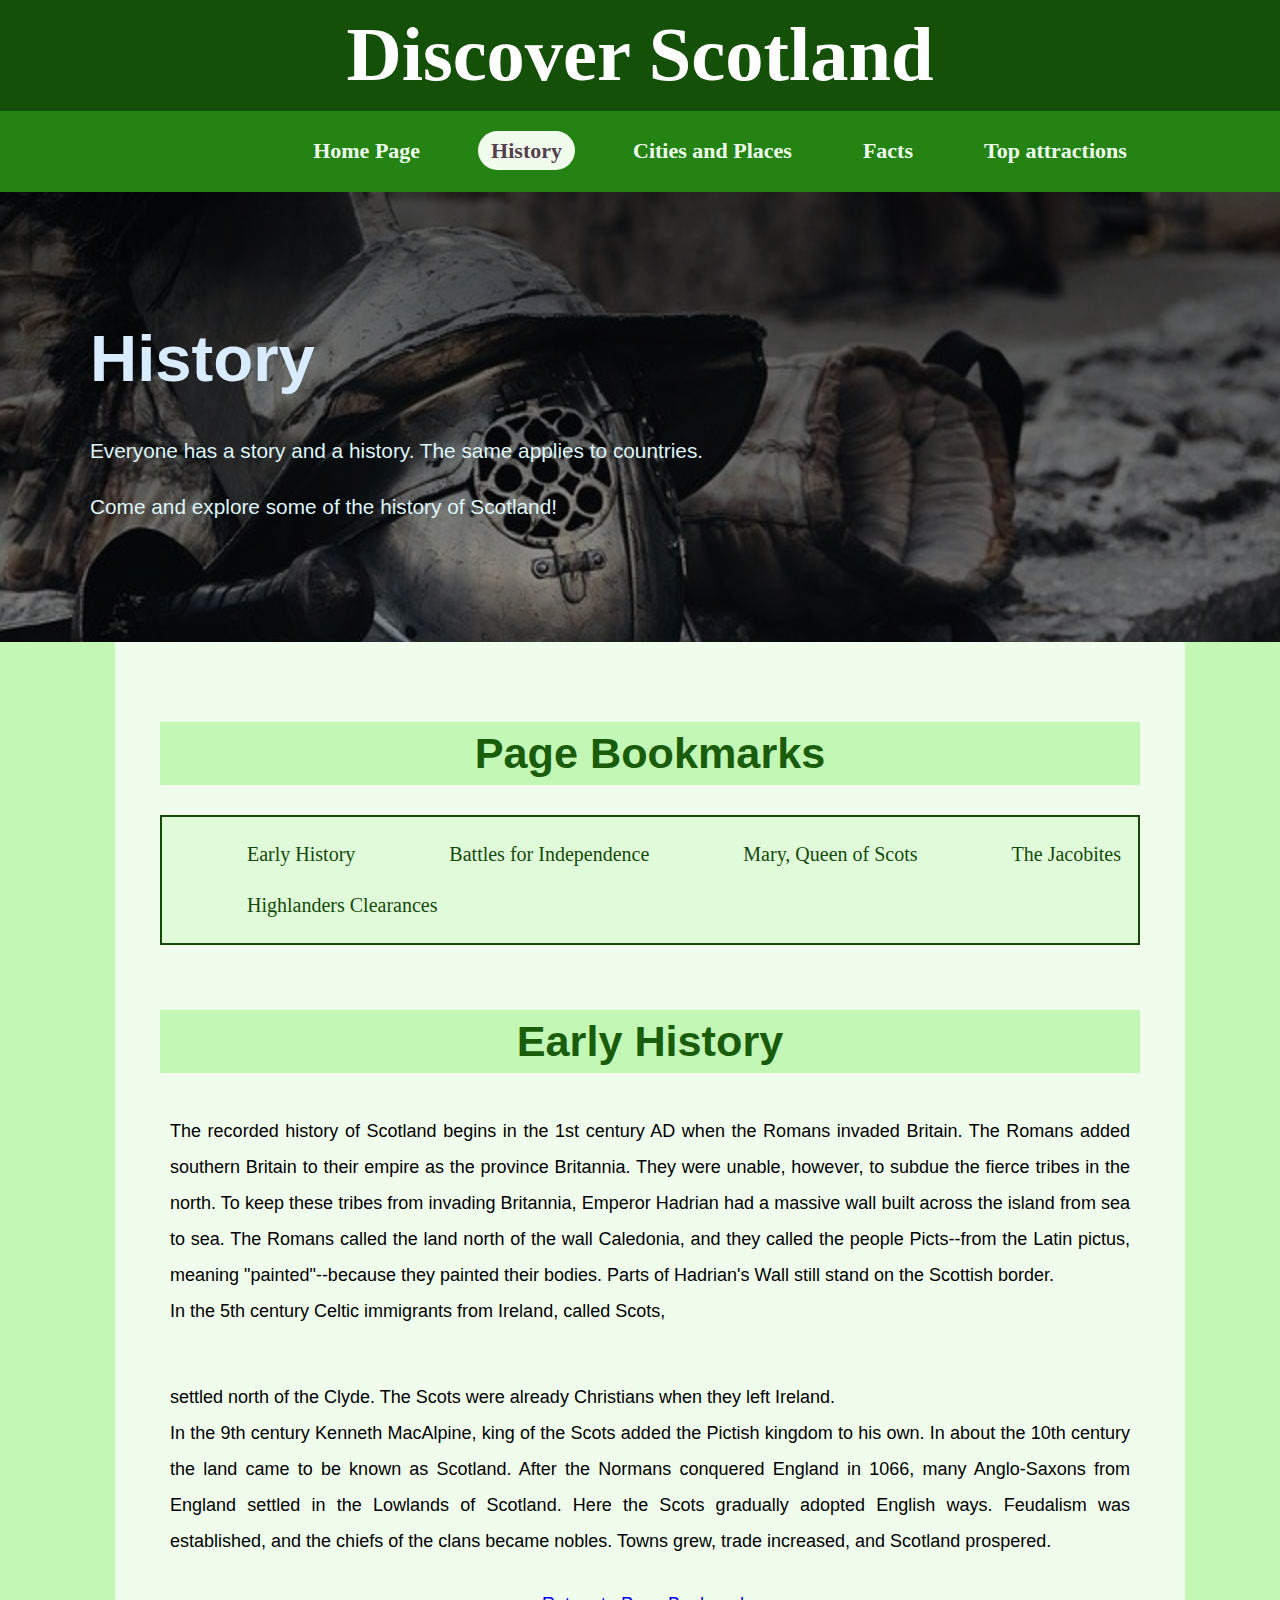
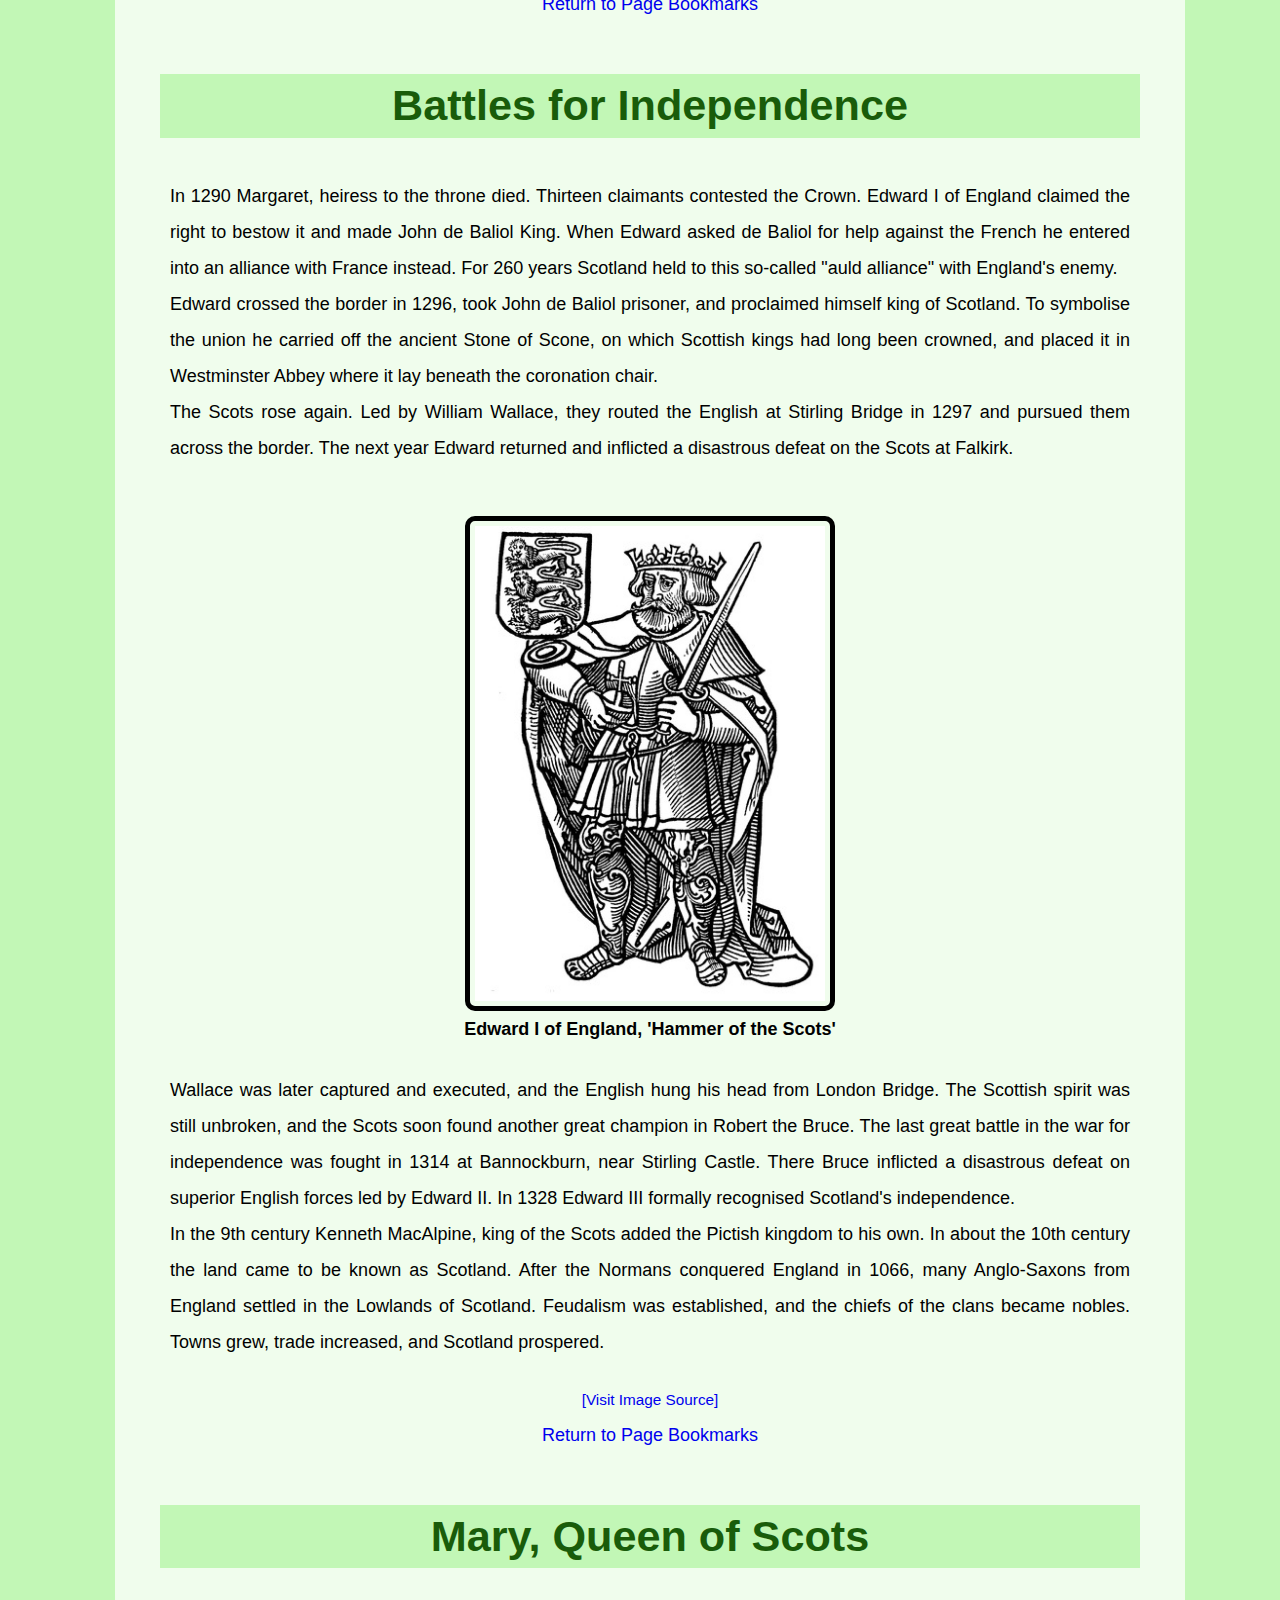
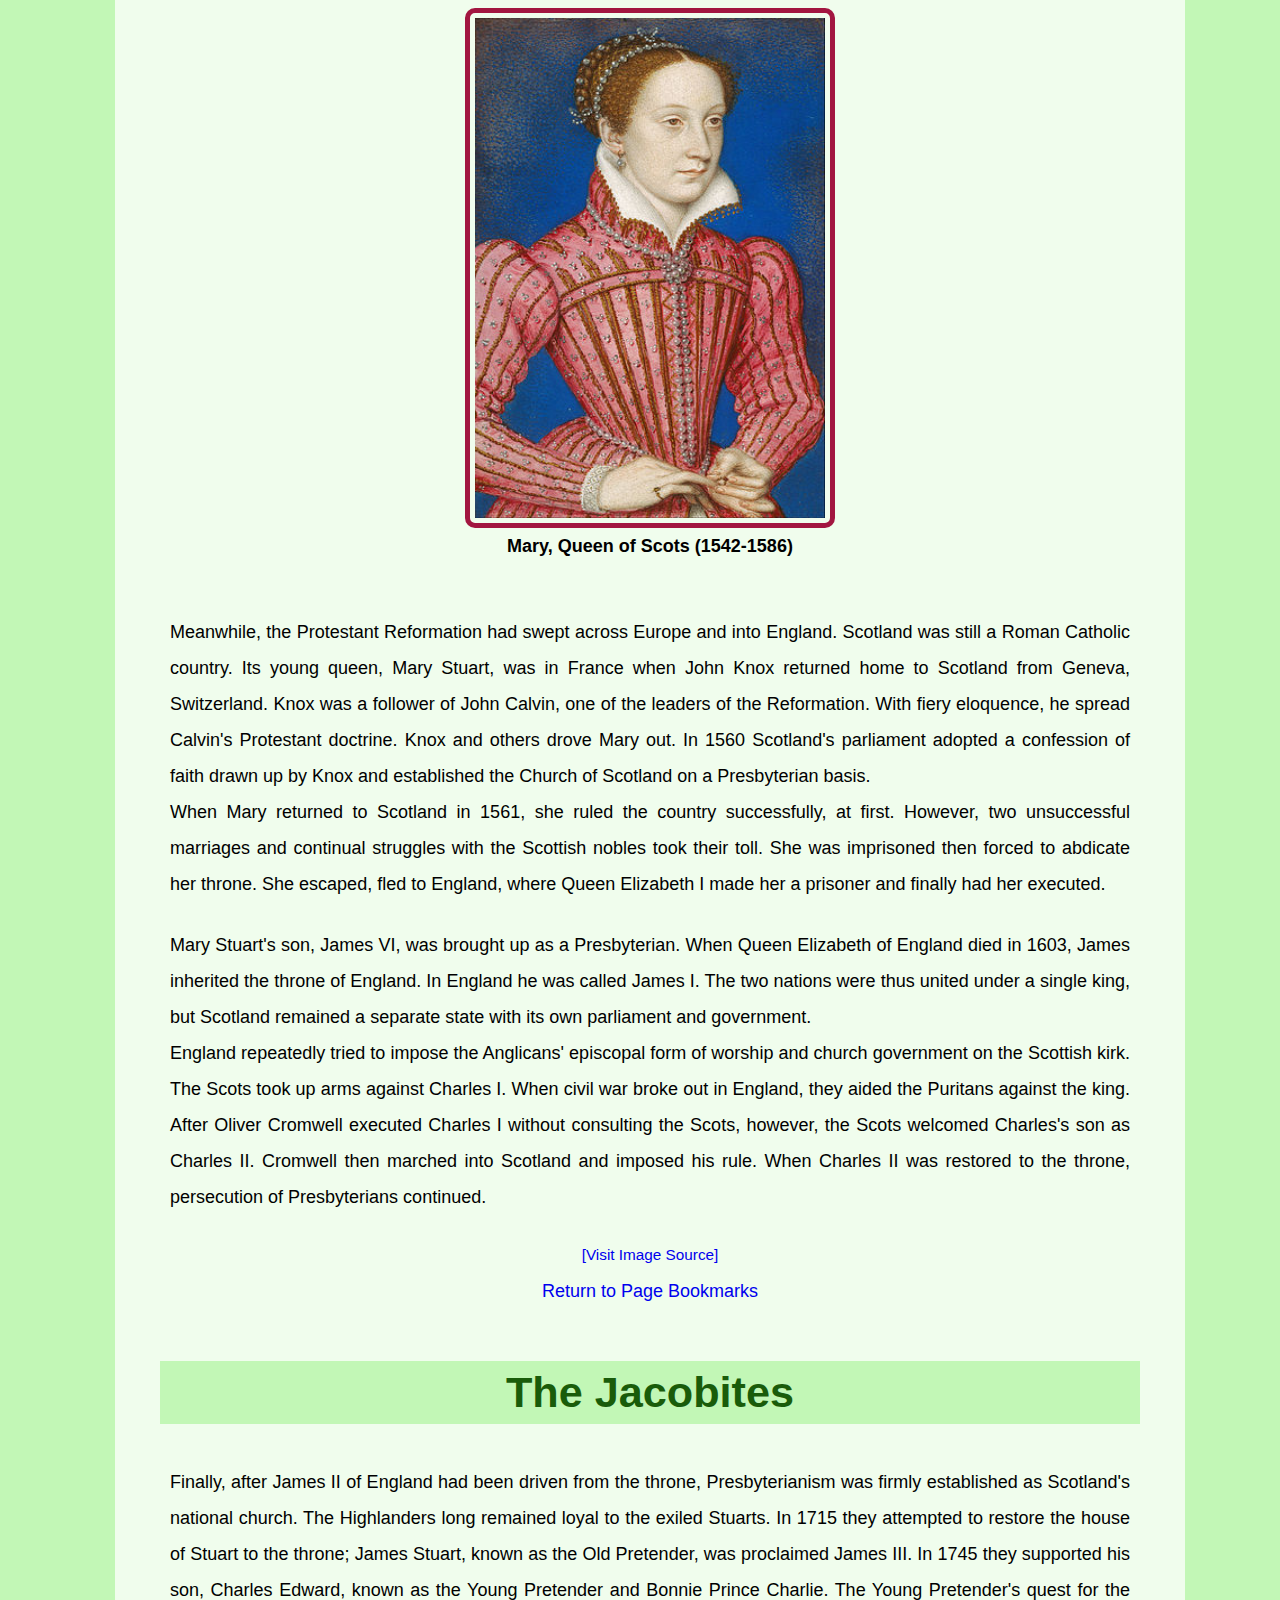
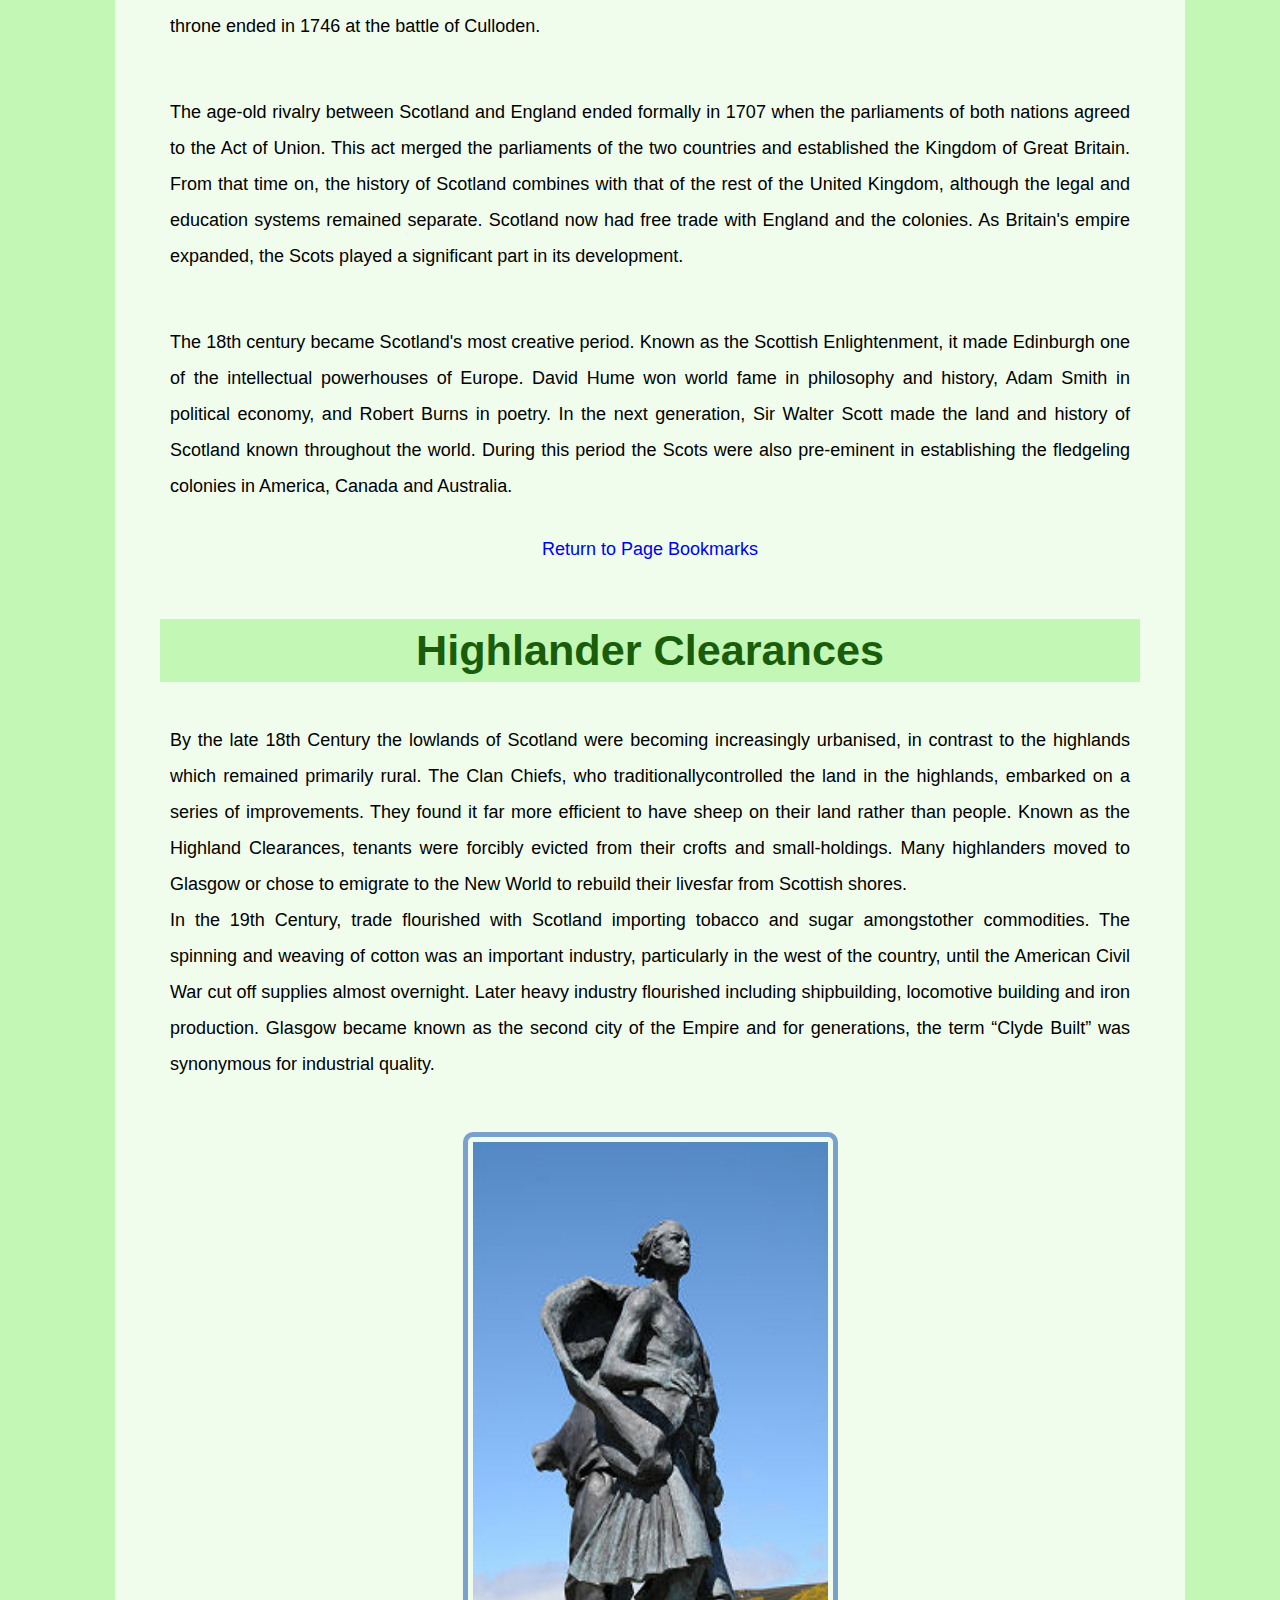
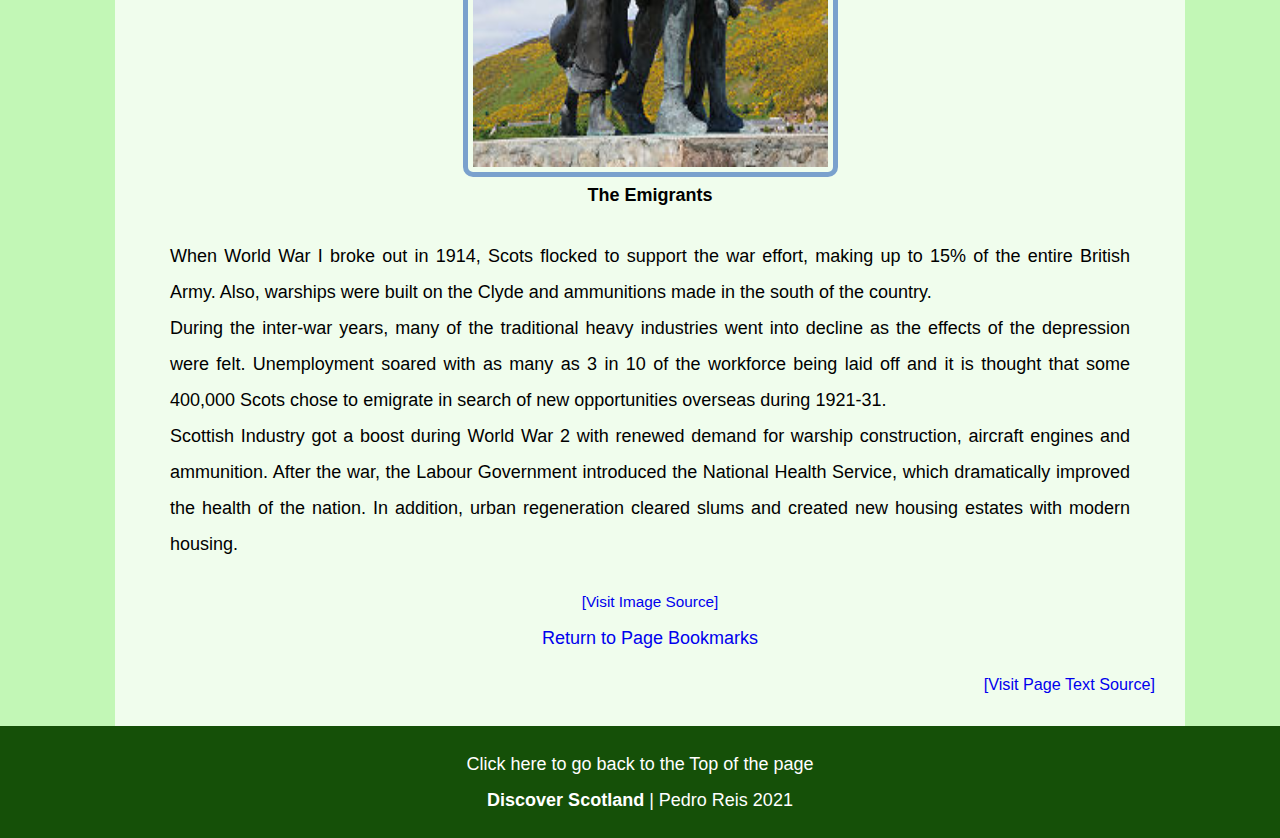
<file: history.html>
<!DOCTYPE html>
<html lang="en">
<head>
	<title>Discover Scotland: History</title>
	<meta charset="utf-8">
	<meta name="description" content="history, places, facts and top monuments to  visit in Scotland">
	<meta name="author" content="Pedro Freitas Reis">
	<link rel="stylesheet" href="style.css">
</head>

<body>

	<h1 class="siteTitle">Discover Scotland</h1>

	<!-- Navigation Bar -->
	<nav>
    <ul>
      <li><a href="index.html">Home Page</a></li>
      <li><a class="currentPage" href="history.html">History</a></li>
      <li><a href="citiesplaces.html">Cities and Places</a></li>
      <li><a href="facts.html">Facts</a></li>
      <li><a href="top-attractions.html">Top attractions</a></li>
    </ul>
  </nav>

    <section class="headsection" id="historypict">
      <div class="flexbox">
        <div class="content">
          <h2>History</h2>
          <p>Everyone has a story and a history. The same applies to countries.</p><br>
          <p>Come and explore some of the history of Scotland!</p>
        </div>
      </div>
    </section>

  <!-- Section that contains only the elements after the headsection. Used to define background color in CSS -->
  <div id="OutterBigMainSection">
    <div id="InnerBigMainSection">
      <div id="contentSection">
      <!-- Page Bookmarks -->
      <div id="bookmarksSec">
      <div class="subsectionContainer">
        <div class="sectionTitle">Page Bookmarks</div>
          <div id="bookmarks">
            <ul>
              <li><a href="#earlyHistory">Early History</a></li>
              <li><a href="#battlesIndependence">Battles for Independence</a></li>
              <li><a href="#Mary">Mary, Queen of Scots</a></li>
              <li><a href="#jacobites">The Jacobites</a></li>
              <li><a href="#higlandersClear">Highlanders Clearances</a></li>
            </ul>
          </div>
        </div>
      </div>

    <!-- Early History Section -->
      <div class="section" id="earlyHistory">
        <div class="subsectionContainer">
          <div class="sectionTitle">Early History</div>
          <div>
            <p>The recorded history of Scotland begins in the 1st century AD when the Romans invaded Britain. The Romans added southern Britain to their empire as the province Britannia. They were unable, however, to subdue the fierce tribes in the north. To keep these tribes from invading Britannia, Emperor Hadrian had a massive wall built across the island from sea to sea. The Romans called the land north of the wall Caledonia, and they called the people Picts--from the Latin pictus, meaning "painted"--because they painted their bodies. Parts of Hadrian's Wall still stand on the Scottish border.</p>
            <p>In the 5th century Celtic immigrants from Ireland, called Scots,</p>
          </div>
          <div>
            <p>settled north of the Clyde. The Scots were already Christians when they left Ireland.</p>
            <p>In the 9th century Kenneth MacAlpine, king of the Scots added the Pictish kingdom to his own. In about the 10th century the land came to be known as Scotland. After the Normans conquered England in 1066, many Anglo-Saxons from England settled in the Lowlands of Scotland. Here the Scots gradually adopted English ways. Feudalism was established, and the chiefs of the clans became nobles. Towns grew, trade increased, and Scotland prospered.</p>
          </div>
          <div class="backBook">
            <a href="#bookmarksSec">Return to Page Bookmarks</a>
          </div>
        </div>
      </div>

    <!-- Battles for Independence Section -->
      <div class="section" id="battlesIndependence">
        <div class="subsectionContainer">
          <div class="sectionTitle">Battles for Independence</div>
          <div>
            <p>In 1290 Margaret, heiress to the throne died. Thirteen claimants contested the Crown. Edward I of England claimed the right to bestow it and made John de Baliol King. When Edward asked de Baliol for help against the French he entered into an alliance with France instead. For 260 years Scotland held to this so-called "auld alliance" with England's enemy.</p>
            <p>Edward crossed the border in 1296, took John de Baliol prisoner, and proclaimed himself king of Scotland. To symbolise the union he carried off the ancient Stone of Scone, on which Scottish kings had long been crowned, and placed it in Westminster Abbey where it lay beneath the coronation chair.</p>
            <p>The Scots rose again. Led by William Wallace, they routed the English at Stirling Bridge in 1297 and pursued them across the border. The next year Edward returned and inflicted a disastrous defeat on the Scots at Falkirk.</p>
          </div>
          <div class="sectionPicture">
            <img id="edwardScots" src="./images/history/edward.jpg" alt="image of edward I, Hammer of the Scots">
            <p class="picLeg">Edward I of England, 'Hammer of the Scots'</p>
          </div>
          <div class="thirdText">
            <p> Wallace was later captured and executed, and the English hung his head from London Bridge. The Scottish spirit was still unbroken, and the Scots soon found another great champion in Robert the Bruce. The last great battle in the war for independence was fought in 1314 at Bannockburn, near Stirling Castle. There Bruce inflicted a disastrous defeat on superior English forces led by Edward II. In 1328 Edward III formally recognised Scotland's independence.</p>
            <p>In the 9th century Kenneth MacAlpine, king of the Scots added the Pictish kingdom to his own. In about the 10th century the land came to be known as Scotland. After the Normans conquered England in 1066, many Anglo-Saxons from England settled in the Lowlands of Scotland. Feudalism was established, and the chiefs of the clans became nobles. Towns grew, trade increased, and Scotland prospered.</p>
          </div>
          <div class="sectionReferences">
              <a target="_blank" rel="noopener noreferrer" href="https://commons.wikimedia.org/w/index.php?curid=17469326">[Visit Image Source]</a>
          </div>
          <div class="backBook">
            <a href="#bookmarksSec">Return to Page Bookmarks</a>
          </div>
        </div>
      </div>

      <div class="section" id="Mary">
        <div class="subsectionContainer">
          <div class="sectionTitle">Mary, Queen of Scots</div>
          <div class = "sectionPicture">
            <img id="maryPict" src="./images/history/maryqueen.jpg" alt="picture of mary queen of scots">
            <p>Mary, Queen of Scots (1542-1586)</p>
          </div>
          <div>
            <p>Meanwhile, the Protestant Reformation had swept across Europe and into England. Scotland was still a Roman Catholic country. Its young queen, Mary Stuart, was in France when John Knox returned home to Scotland from Geneva, Switzerland. Knox was a follower of John Calvin, one of the leaders of the Reformation. With fiery eloquence, he spread Calvin's Protestant doctrine. Knox and others drove Mary out. In 1560 Scotland's parliament adopted a confession of faith drawn up by Knox and established the Church of Scotland on a Presbyterian basis.</p>
            <p>When Mary returned to Scotland in 1561, she ruled the country successfully, at first. However, two unsuccessful marriages and continual struggles with the Scottish nobles took their toll. She was imprisoned then forced to abdicate her throne. She escaped, fled to England, where Queen Elizabeth I made her a prisoner and finally had her executed.</p>
          </div>
          <div class="thirdText">
            <p>Mary Stuart's son, James VI, was brought up as a Presbyterian. When Queen Elizabeth of England died in 1603, James inherited the throne of England. In England he was called James I. The two nations were thus united under a single king, but Scotland remained a separate state with its own parliament and government.</p>
            <p>England repeatedly tried to impose the Anglicans' episcopal form of worship and church government on the Scottish kirk. The Scots took up arms against Charles I. When civil war broke out in England, they aided the Puritans against the king. After Oliver Cromwell executed Charles I without consulting the Scots, however, the Scots welcomed Charles's son as Charles II. Cromwell then marched into Scotland and imposed his rule. When Charles II was restored to the throne, persecution of Presbyterians continued.</p>
          </div>
          <div class="sectionReferences">
              <a target="_blank" rel="noopener noreferrer" href="https://commons.wikimedia.org/w/index.php?curid=22127280">[Visit Image Source]</a>
          </div>
          <div class="backBook">
            <a href="#bookmarksSec">Return to Page Bookmarks</a>
          </div>
        </div>
      </div>

      <div class="section" id="jacobites">
        <div class="subsectionContainer">
          <div class="sectionTitle">The Jacobites</div>
          <div>
            <p>Finally, after James II of England had been driven from the throne, Presbyterianism was firmly established as Scotland's national church. The Highlanders long remained loyal to the exiled Stuarts. In 1715 they attempted to restore the house of Stuart to the throne; James Stuart, known as the Old Pretender, was proclaimed James III. In 1745 they supported his son, Charles Edward, known as the Young Pretender and Bonnie Prince Charlie. The Young Pretender's quest for the throne ended in 1746 at the battle of Culloden. </p>
          </div>
          <div>
            <p>The age-old rivalry between Scotland and England ended formally in 1707 when the parliaments of both nations agreed to the Act of Union. This act merged the parliaments of the two countries and established the Kingdom of Great Britain. From that time on, the history of Scotland combines with that of the rest of the United Kingdom, although the legal and education systems remained separate. Scotland now had free trade with England and the colonies. As Britain's empire expanded, the Scots played a significant part in its development.</p>
          </div>
          <div>
            The 18th century became Scotland's most creative period. Known as the Scottish Enlightenment, it made Edinburgh one of the intellectual powerhouses of Europe. David Hume won world fame in philosophy and history, Adam Smith in political economy, and Robert Burns in poetry. In the next generation, Sir Walter Scott made the land and history of Scotland known throughout the world. During this period the Scots were also pre-eminent in establishing the fledgeling colonies in America, Canada and Australia.
          </div>
          <div class="backBook">
            <a href="#bookmarksSec">Return to Page Bookmarks</a>
          </div>
        </div>
      </div>

      <div class="section" id="higlandersClear">
        <div class="subsectionContainer">
          <div class="sectionTitle">Highlander Clearances</div>
          <div>
            <p>By the late 18th Century the lowlands of Scotland were becoming increasingly urbanised, in contrast to the highlands which remained primarily rural. The Clan Chiefs, who traditionallycontrolled the land in the highlands, embarked on a series of improvements. They found it far more efficient to have sheep on their land rather than people. Known as the Highland Clearances, tenants were forcibly evicted from their crofts and small-holdings. Many highlanders moved to Glasgow or chose to emigrate to the New World to rebuild their livesfar from Scottish shores.</p>
            <p>In the 19th Century, trade flourished with Scotland importing tobacco and sugar amongstother commodities. The spinning and weaving of cotton was an important industry, particularly in the west of the country, until the American Civil War cut off supplies almost overnight. Later heavy industry flourished including shipbuilding, locomotive building and iron production. Glasgow became known as the second city of the Empire and for generations, the term “Clyde Built” was synonymous for industrial quality.</p>
          </div>
          <div class="sectionPicture">
            <img id="emigrants" src="./images/history/emigrants.jpg" alt="statue of emigrants">
            <p class="picLeg">The Emigrants</p>
          </div>
          <div class="thirdText">
            <p>When World War I broke out in 1914, Scots flocked to support the war effort, making up to 15% of the entire British Army. Also, warships were built on the Clyde and ammunitions made in the south of the country.</p>
            <p>During the inter-war years, many of the traditional heavy industries went into decline as the effects of the depression were felt. Unemployment soared with as many as 3 in 10 of the workforce being laid off and it is thought that some 400,000 Scots chose to emigrate in search of new opportunities overseas during 1921-31.</p>
            <p>Scottish Industry got a boost during World War 2 with renewed demand for warship construction, aircraft engines and ammunition. After the war, the Labour Government introduced the National Health Service, which dramatically improved the health of the nation. In addition, urban regeneration cleared slums and created new housing estates with modern housing.</p>
          </div>
          <div class="sectionReferences">
              <a target="_blank" rel="noopener noreferrer" href="https://www.undiscoveredscotland.co.uk/helmsdale/emigrants/index.html">[Visit Image Source]</a>
          </div>
          <div class="backBook">
            <a href="#bookmarksSec">Return to Page Bookmarks</a>
          </div>
        </div>
      </div>

      <p id="textSource"><a target="_blank" rel="noopener noreferrer" href="https://www.scottishtours.co.uk/aboutscotland/a-short-history-of-scotland/">[Visit Page Text Source]</a></p>
      
      <!-- close contentSection -->
      </div>
    <!-- close OutterBigMainSection -->
    </div>
  <!-- close InnerBigMainSection -->
  </div>


  <footer>
    <a id="backtop" href="#top">Click here to go back to the Top of the page</a>
    <div class="footer">
      <p><span>Discover Scotland</span> | Pedro Reis 2021</p>
    </div>

  </footer>

</body>
</html>
</file>
<file: style.css>
html {
  scroll-behavior: smooth;
}

*{
    padding: 0;
    margin: 0;
    text-decoration: none;
  }

body {
    font-family: sans-serif;
    font-size: 18px;
    line-height: 1.45;
}

  /* --------------------HEAD SECTION OF EACH PAGE ----------------------*/

.siteTitle {
  text-align: center;
  color: white;
  font-size: 4.25em;
  font-family: "Brush Script MT";
  background-color: #155008;
}

nav{
  display: flex;
  background: #258313;
  height: auto;
  width: 100%;
  justify-content: center;
  flex-wrap: wrap;
  /* these 2 lines makes the navbar stick to the top of the page when we
  scroll down. */
  position: sticky;
  top: 0;
  /* Makes the navbar always on "top" when we scroll down (some elements
  such as the top attraction image pages or the ifram video were overlaping
  the navbar) */
  z-index: 1000;
}

nav ul{
  float:left;
  margin-left: 160px;
}

nav ul li{
  display: inline-block;
  line-height: 80px;
  margin: 0 20px;
  font-family: Copperplate;
}

nav ul li a{
  color: #EDFFEC;
  font-weight: bold;
  font-size: 22px;
  padding: 7px 13px;
  border-radius: 30px;
}

nav ul li .currentPage,a:hover{
  transition: .40s;
  background-color: #F0FDED;
  color:#553E4E;

}

/* Head Images of the different pages */

.headsection#homepict {
  height: 50vh;
  width: 100%;
  background: linear-gradient(rgba(0,0,0,0.6301295518207283), rgba(0,0,0,0.3640231092436975)),
              url("./images/home/scotflag.jpg")  no-repeat center center / cover;
}

.headsection#historypict {
  height: 50vh;
  width: 100%;
  background: linear-gradient(rgba(0,0,0,0.6301295518207283), rgba(0,0,0,0.3640231092436975)),
              url("./images/history/mainHistory.jpg")  no-repeat center center / cover;
}


.headsection#citiespict {
  height: 50vh;
  width: 100%;
  background: linear-gradient(rgba(0,0,0,0.6301295518207283), rgba(0,0,0,0.3640231092436975)),
              url("./images/citiesplaces/citiespict.jpg")  no-repeat center center / cover;
}


.headsection#factspict {
  height: 50vh;
  width: 100%;
  background: linear-gradient(rgba(0,0,0,0.6301295518207283), rgba(0,0,0,0.3640231092436975)),
              url("./images/facts/facts.jpg")  no-repeat center center / cover;
}


.headsection#tactpict {
  height: 50vh;
  width: 100%;
  background: linear-gradient(rgba(0,0,0,0.6301295518207283), rgba(0,0,0,0.3640231092436975)),
              url("./images/topattractions/tactpict.jpg")  no-repeat center center / cover;
}

.headsection .flexbox {
  width: 100%;
  height: 100%;
  max-width: 1100px;
  margin: 0 auto;
  display: flex;
  align-items: center;
  justify-content: left;

}
.headsection .content h2 {
  font-size: 4.08rem;
  margin-bottom: 1.85rem;
  color: #d8ebff;
  text-align: left;
}

.headsection .content p {
  font-size: 1.30rem;
  max-width: 100%;
  color: #def5f9;
}

/* +++++++++++++++++ OUTTER INNER AND CONTENT BIG SECTIONS +++++++++++++++++ */

#OutterBigMainSection {
  background-color: #C2F7B6;
  margin: 0;
  padding: 0;
  max-width: 100%;
}

#InnerBigMainSection {
  background-color: #F0FDED;
  margin-left: 115px;
  margin-right: 95px;
  margin-bottom: 0;
  margin-top: 0;
  padding: 30px;
  max-width: 100%;
}

#contentSection {
  margin-left: auto;
  margin-right: auto;
  max-width: 1500px;
}

/* ++++++++++++++++++++++ DEFINITION OF FLEXBOXES +++++++++++++++++++++++ */

.subsectionContainer {
  display: flex;
  flex-flow: row wrap;
  justify-content: center;
  max-width: 1500px;
}

.subsectionContainer div {
  width: 525px;
  margin: 15px;
  padding: 10px;
  text-align: justify;
  line-height: 2.0;
}

#jacobites .subsectionContainer div {
  width: 325px;
  margin: 15px;
  padding: 10px;
  text-align: justify;
  line-height: 2.0;
}

#jacobites .subsectionContainer .sectionTitle {
  width: 1200px;
  font-size: 2.4em;
  font-weight: 600;
  font-family: sans-serif;
  margin-top: 50px;
  line-height: 1.0;
  color: #195C0A;
  background-color: #C2F7B6;
  text-align: center;
}

.subsectionContainer .sectionTitle {
  width: 1200px;
  font-size: 2.4em;
  font-weight: 600;
  font-family: sans-serif;
  margin-top: 50px;
  line-height: 1.0;
  color: #195C0A;
  background-color: #C2F7B6;
  text-align: center;
}

.subsectionContainer .sectionReferences {
  width: 1200px;
  font-size: 0.85em;
  line-height: 2.0;
  margin: 0;
  padding: 0;
  text-align: center;
}

.subsectionContainer .thirdText {
  width: 1200px;
  text-align: justify;
  line-height: 2.0;
  margin: 15px;
  padding: 10px;
  margin-top: 0;
  padding-top: 0;
}

.subsectionContainer #credit {
  width: 1150px;
  margin: 0;
  padding:0;
  text-align: center;
}

@media (max-width: 1400px) {
  .subsectionContainer div {
    width: 100%;
}

  #jacobites .subsectionContainer div {
    width: 100%;
  }

  .tripleContainer div {
    min-width: 300px;
  }
}

.subsectionContainer ul {
  list-style-type: none;
  padding: 0;
  margin: 0;
}

.subsectionContainer ul li::before {
  content: "→";
  padding-right: 8px;
  color: darkgreen;
}

.supress li:nth-child(3) {
  list-style-type:none;
}

.supress2 li:nth-child(2) {
  list-style-type:none;
}

div #iframe {
  width: 1200px;
}

#iframe-container{
  position: relative;
  width: 100%;
  padding-bottom: 56.25%;
  height: 0;
}
#iframe-container iframe{
  position: absolute;
  top:0;
  left: 0;
  width: 100%;
  height: 100%;
}



/* containers for triple image in a line */

.tripleContainer {
  display: flex;
  flex-flow: row wrap;
  justify-content: center;
  max-width: 1500px;
}

.tripleContainer div {
  width: 26%;
  height: 300px;
  margin: 20px;
  padding: 10px;
  text-align: center;
}

.tripleContainer div:hover {
  background-color: #195C0A;
  color:#F0FDED;
  transform: scale(1.2);
}

.tripleContainer div img{
  width: 100%;
  height: 250px;
  border-radius: 5px;
  border: 3.5px solid #4D0423;
  align-self: center;
  transition: transform .9s;
}

@media (max-width: 900px) {
  .tripleContainer div:hover {
  transform: scale(1.05);
  }
}
/* ++++++++++++++++ IMAGES +++++++++++++ */

.sectionPicture img {
  display: block;
  margin: auto;
  width: 100%;
  max-width: 350px;
}

.sectionPicture p {
  text-align: center;
  font-weight: 900;
}

#scotlandmap {
  height: 300px;
  border-radius: 10px;
  border: 4px solid #0F3706;
  padding: 3px;
}

#edwardScots {
  height: 475px;
  border-radius: 10px;
  border: 5px solid black;
  padding: 5px;
}

#maryPict {
  border: 5px solid #A21640;
  padding: 5px;
  border-radius: 10px;
  height: 500px;
}

#emigrants {
  height: 625px;
  border: 5px solid #7AA1CD;
  padding: 5px;
  border-radius: 10px;
  max-width: 355px;
}

#lochness,#fwil,#schigh,#edbg, #iskye, #stlg {
  width: 100%;
  height: 100%;
  border-radius: 5px;
  border: 2px solid green;
  max-width: 550px;
}


/* specific styles */
#reasonsList ol {
  list-style-position: inside;
}

#wherePoints {
  /* align-self used to center the points in the middle of the flexbox-item */
  align-self: center;
}

#wherePoints ul{
  list-style-type: none;
}

#goExplore {
  text-align: center;
  color: #89023E;
}

#textSource{
  text-align: right;
  font-size: 0.9em;
  margin-top: 15px;
}

.source {
  font-size: 0.6em;
  font-family: "Times new Roman";
}

.source a {
  color: #3CDC18;
}

.source a:hover {
  background-color: #195C0A;
}

.leg {
  font-weight: 600;
  font-family: georgia;
}

#backtop {
  color: white;
  line-height: 0.5;
}

#backtop:hover {
  text-decoration: underline;
  transition: 0.0s;
  background-color: #155008;
}

/* +++++++++++++++++ TABLES ++++++++++++++ */

/* main page table */

.subsectionContainer .sectionTable {
  width: 1200px;
}

.subsectionContainer .sectionTable table {
  margin-left: auto;
  margin-right: auto;
  width: 70%;
}

table {
  border: 1px solid black;
  border-collapse: collapse;
}

th, td {
  border: 1px solid black;
  padding: 8px;
  text-align: center;
}

th {
  background-color: #4CAF50;
  color: white;
}

tr:nth-child(even){
  background-color: #B2F5A3;
}

tr:nth-child(odd){
  background-color: #E0FBDA;
}


/* facts page - cities table */

#citiesHab {
  width: 100%;
  border: 3px solid #14591D;
}

#citiesHab th, #eventsTable th {
  background-color: #14591D;
}

/* facts page - events table */

#eventsTable {
  width: 130%;
  max-width: 1200px;
}

#evTitle {
  width: 15.5%;
}

#evMon {
  width: 9.5%;
}

#events {
  border: 3.5px solid #14591D;
  max-width: 100%;
}

#events th, #events td {
  border: 2px solid #14591D;
  padding: 8px;
  text-align: center;
}

#events tr:nth-child(even){
  background-color: #8BE597;
}

#events tr:nth-child(odd){
  background-color: #D8FEDF;
}
/* +++++++++++++++++ BOOKMARKS ++++++++++++++ */

#bookmarksSec .subsectionContainer{
  display: flex;
  height: auto;
  max-width: 1500px;
  justify-content: center;
  flex-wrap: wrap;
}

#bookmarksSec .subsectionContainer #bookmarks {
  background: #E0FBDA;
  width: 1200px;
  padding-left: 70px;
  border: 2px solid #144908;
}

#bookmarks ul{
  margin: 2px;
}

#bookmarks ul li::before {
  content: "";
}

#bookmarks ul li{
  display: inline-block;
  line-height: 50px;
  margin: 0 0;
  font-family: Georgia;
}

#bookmarks ul li a{
  color: #144908;
  font-size: 20px;
  padding: 5px 5px;
  border-radius: 15px;
}

#bookmarks a:hover{
  transition: .1s;
  background-color: #144908;
  color: #FAFAFA;
}

.subsectionContainer .backBook,#jacobites .subsectionContainer .backBook {
  width: 1200px;
  font-size: 1em;
  line-height: 2.0;
  margin: 1px;
  padding: 1px;
  text-align: center;
}

.subsectionContainer .backBook a:visited, #jacobites .subsectionContainer .backBook a:visited {
  color:green;
}

.subsectionContainer .backBook a:hover, #jacobites .subsectionContainer .backBook a:hover {
  text-decoration: underline overline;
}

/* +++++++++++++++++ FOOTER +++++++++++++++++ */

footer {
    text-align: center;
    padding: 20px 0;
    background-color: #155008;
    color: white;
    line-height: 2.0
}

footer span {
    font-weight: bold;
}
</file>
